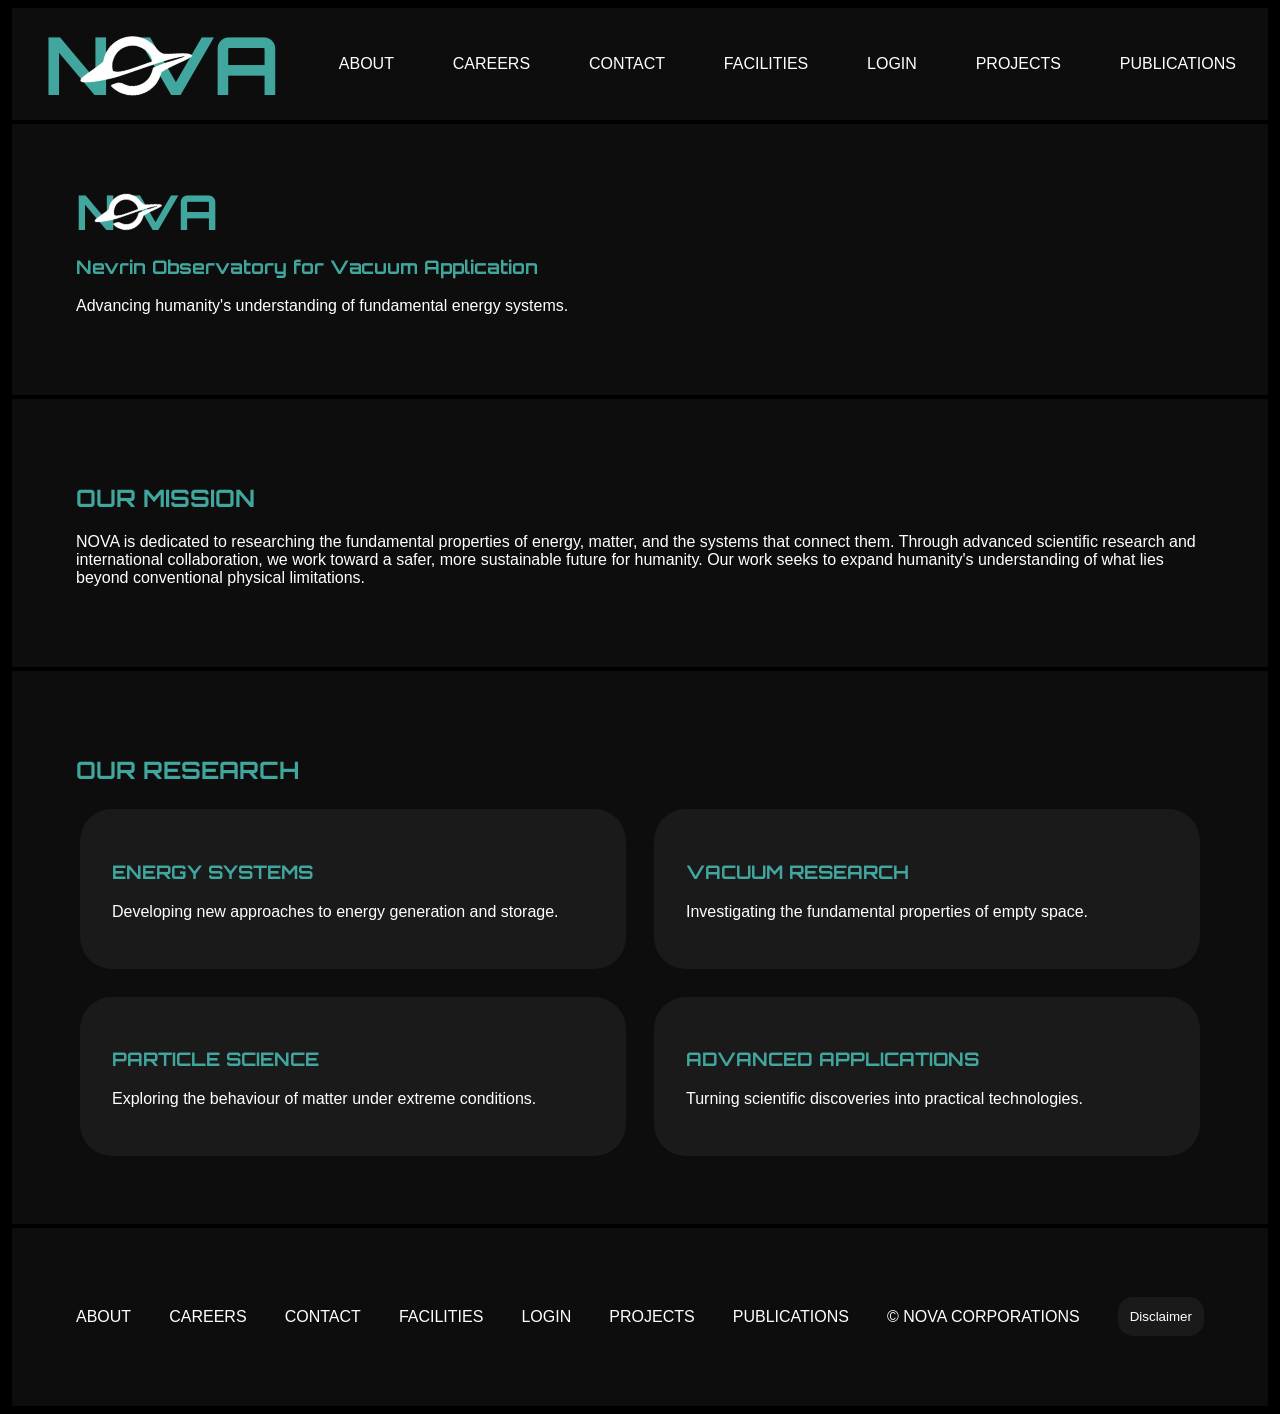
<file: index.html>
<!DOCTYPE html>
<html lang="en">
    <head>
        <meta name="description" content="NOVA explores new approaches to energy, observation, vacuum science, and advanced technology through innovative research and experimentation.">
        <meta name="keywords" content="NOVA, science, research, technology, energy, vacuum science, particle science, material science">
        <meta name="author" content="NOVA Corporations">
        <meta name="robots" content="index, follow">
        <meta name="language" content="English">
        <meta name="theme-color" content="#0d0d0d">
        <meta name="googlebot" content="index, follow">
        <meta name="referrer" content="strict-origin-when-cross-origin">
        <meta charset="UTF-8">
        <meta name="viewport" content="width=device-width, initial-scale=1.0">

        <meta property="og:type" content="website">
        <meta property="og:title" content="NOVA | Nevrin Observatory for Vacuum Application">
        <meta property="og:description" content="Exploring new approaches to energy, observation, vacuum science, and advanced technology through innovative research and experimentation.">
        <meta property="og:image" content="https://jfrgplayz.github.io/NOVAcorps/NOVAcorpsLogoWhite.png">
        <meta property="og:url" content="https://jfrgplayz.github.io/NOVAcorps/index.html">
        <meta property="og:site_name" content="NOVA Corporations">
        <meta property="og:locale" content="en_NZ">

        <link rel="canonical" href="https://jfrgplayz.github.io/NOVAcorps/">
        
        <title>NOVA | Nevrin Observatory for Vacuum Application</title>

        <link rel="apple-touch-icon" sizes="180x180" href="apple-touch-icon.png">
        <link rel="icon" type="image/png" sizes="32x32" href="favicon-32x32.png">
        <link rel="icon" type="image/png" sizes="16x16" href="favicon-16x16.png">
        <link rel="stylesheet" href="style.css">
        <link rel="preconnect" href="https://fonts.googleapis.com">
        <link rel="preconnect" href="https://fonts.gstatic.com" crossorigin>
        <link href="https://fonts.googleapis.com/css2?family=Orbitron:wght@400..900&display=swap" rel="stylesheet">
    </head>
    <body>
        <header>
            <nav id="navbar">
                <a href="index.html">
                    <h1 id="nav-title">
                        <span>N</span>
                        <span class="nav-logo-wrap">
                            <img src="NOVAcorpsLogoWhite.png" alt="NOVA logo">
                        </span>
                        <span>VA</span>
                    </h1>
                </a>
                <a href="about.html">ABOUT</a>
                <a href="careers.html">CAREERS</a>
                <a href="contact.html">CONTACT</a>
                <a href="facilities.html">FACILITIES</a>
                <a href="portal.html">LOGIN</a>
                <a href="projects.html">PROJECTS</a>
                <a href="publications.html">PUBLICATIONS</a>
            </nav>
        </header>
        <main>
            <section id="home-hero">
                <h1 id="hero-title">
                    <span>N</span>
                        <span class="hero-logo-wrap">
                            <img src="NOVAcorpsLogoWhite.png" alt="NOVA logo">
                        </span>
                    <span>VA</span>
                </h1>
                <h3 id="subtitle">Nevrin Observatory for Vacuum Application</h3>
                <p id="slogan">Advancing humanity's understanding of fundamental energy systems.</p>
            </section>

            <section id="mission">
                <a href="about.html"><h2>OUR MISSION</h2></a>
                <p>NOVA is dedicated to researching the fundamental properties of energy, matter, and the systems that connect them. Through advanced scientific research and international collaboration, we work toward a safer, more sustainable future for humanity. Our work seeks to expand humanity's understanding of what lies beyond conventional physical limitations.</p>
            </section>

            <section class="card-backer" id="research">
                <h2>OUR RESEARCH</h2>
                <div class="cushioning">
                    <div class="card1">
                        <h3>ENERGY SYSTEMS</h3>
                        <p>Developing new approaches to energy generation and storage.</p>
                    </div>
                    <div class="card2">
                        <h3>VACUUM RESEARCH</h3>
                        <p>Investigating the fundamental properties of empty space.</p>
                    </div>
                    <div class="card3">
                        <h3>PARTICLE SCIENCE</h3>
                        <p>Exploring the behaviour of matter under extreme conditions.</p>
                    </div>
                    <div class="card4">
                        <h3>ADVANCED APPLICATIONS</h3>
                        <p>Turning scientific discoveries into practical technologies.</p>
                    </div>
                </div>
            </section>
        </main>
        
        <footer>
            <a href="about.html">ABOUT</a>
            <a href="careers.html">CAREERS</a>
            <a href="contact.html">CONTACT</a>
            <a href="facilities.html">FACILITIES</a>
            <a href="portal.html">LOGIN</a>
            <a href="projects.html">PROJECTS</a>
            <a href="publications.html">PUBLICATIONS</a>

            <p>&#169; NOVA CORPORATIONS</p>
            <button onclick="alert('This project is an Alternate Reality Game (ARG). All characters, events, locations, organizations, and communication channels depicted are entirely fictional and part of a cooperative storytelling experience. This simulation is for entertainment purposes only and does not reflect real-world events or entities. Participation is voluntary. Please do not trespass, harass real-world individuals, or cause property damage.')">Disclaimer</button>
        </footer>
    </body>
</html>
</file>
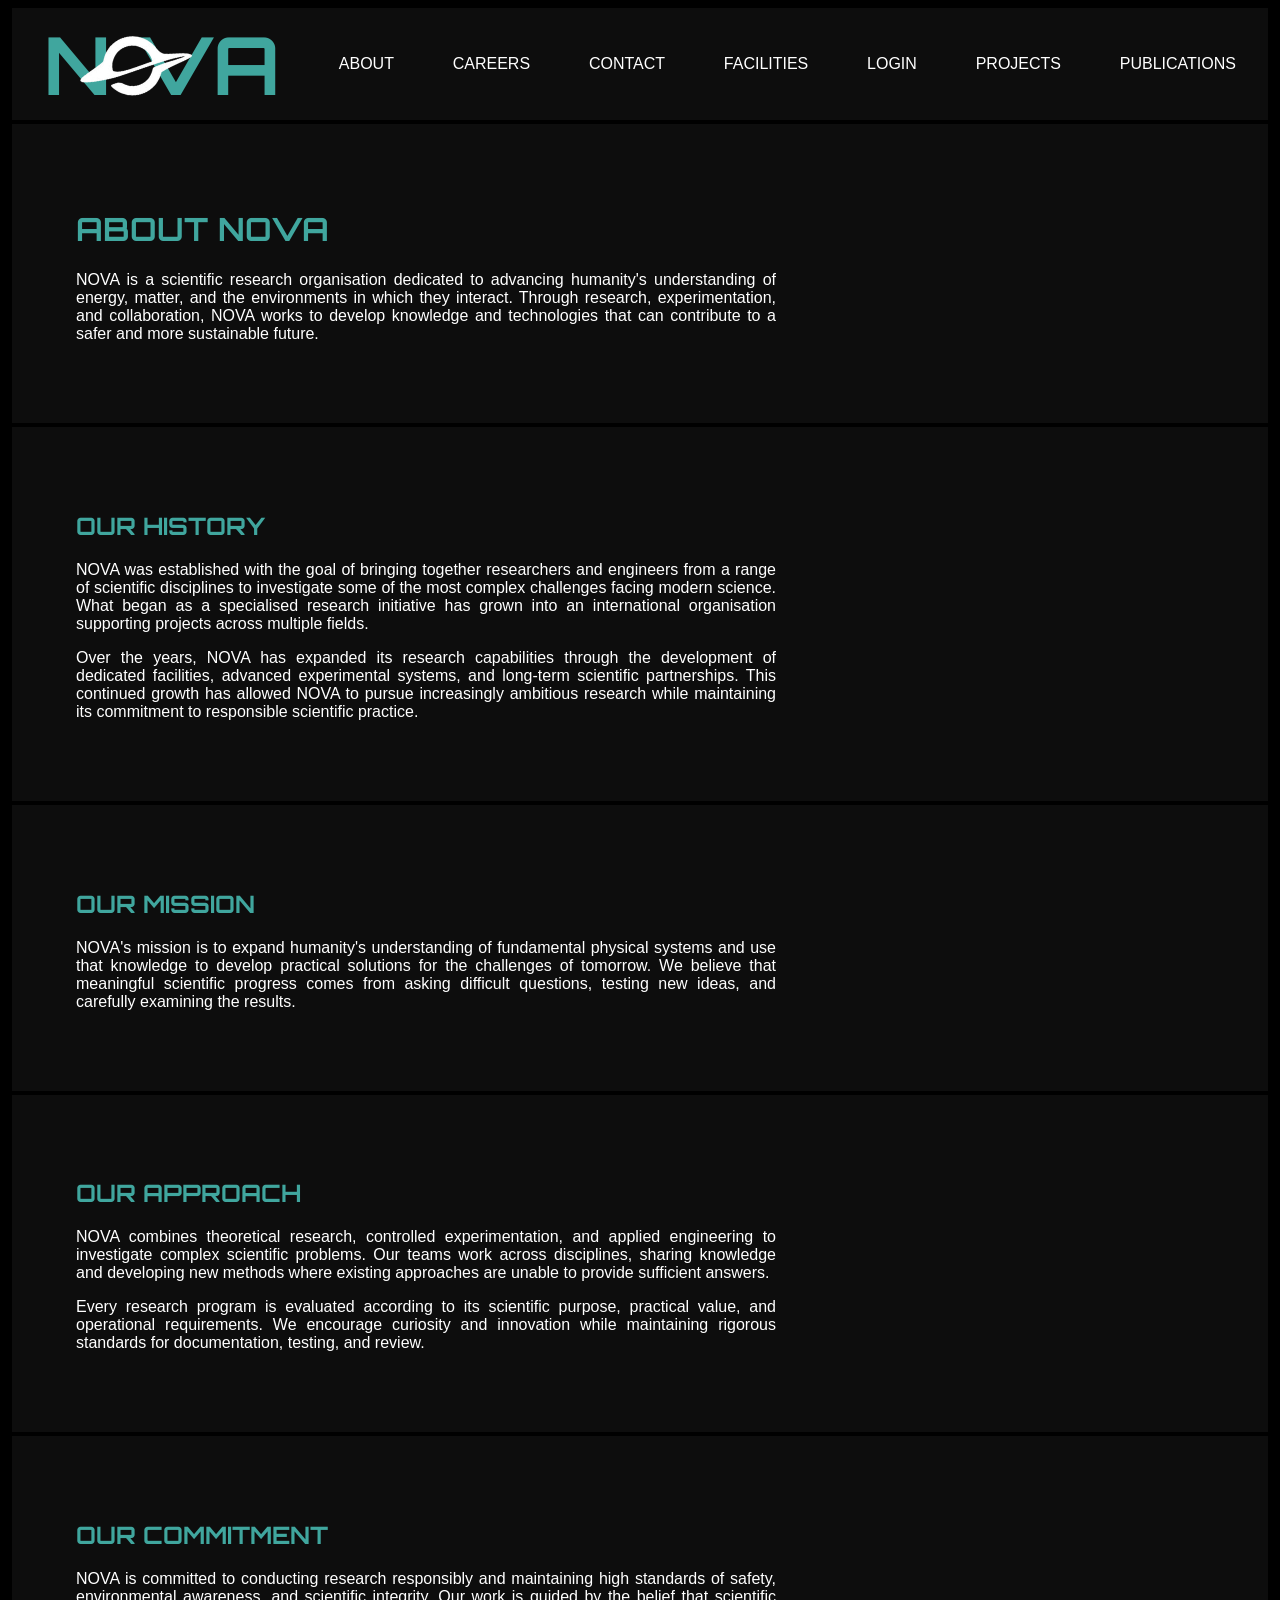
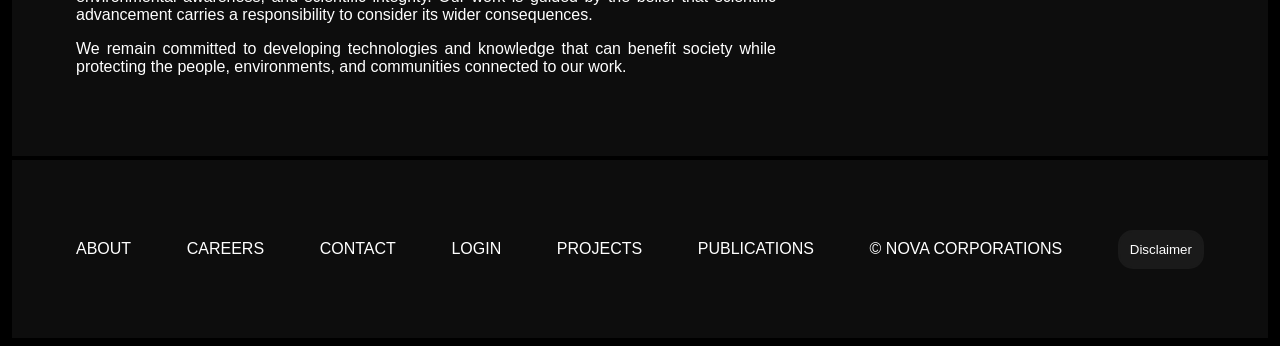
<file: about.html>
<!DOCTYPE html>
<html lang="en">

<head>
    <meta name="description" content="NOVA explores new approaches to energy, observation, vacuum science, and advanced technology through innovative research and experimentation.">
    <meta name="keywords" content="NOVA, science, research, technology, energy, vacuum science, particle science, material science">
    <meta name="author" content="NOVA Corporations">
    <meta name="robots" content="index, follow">
    <meta name="language" content="English">
    <meta name="theme-color" content="#0d0d0d">
    <meta name="googlebot" content="index, follow">
    <meta name="referrer" content="strict-origin-when-cross-origin">
    <meta charset="UTF-8">
    <meta name="viewport" content="width=device-width, initial-scale=1">

    <meta property="og:type" content="website">
    <meta property="og:title" content="NOVA | About">
    <meta property="og:description" content="Exploring new approaches to energy, observation, vacuum science, and advanced technology through innovative research and experimentation.">
    <meta property="og:image" content="https://jfrgplayz.github.io/NOVAcorps/NOVAcorpsLogoWhite.png">
    <meta property="og:url" content="https://jfrgplayz.github.io/NOVAcorps/about.html/">
    <meta property="og:site_name" content="NOVA Corporations">
    <meta property="og:locale" content="en_NZ">

    <link rel="canonical" href="https://jfrgplayz.github.io/NOVAcorps/about.html/">

    <title>NOVA | About</title>

    <link rel="apple-touch-icon" sizes="180x180" href="apple-touch-icon.png">
    <link rel="icon" type="image/png" sizes="32x32" href="favicon-32x32.png">
    <link rel="icon" type="image/png" sizes="16x16" href="favicon-16x16.png">
    
    <link rel="stylesheet" href="style.css">
    <link rel="preconnect" href="https://fonts.googleapis.com">
    <link rel="preconnect" href="https://fonts.gstatic.com" crossorigin>
    <link href="https://fonts.googleapis.com/css2?family=Orbitron:wght@400..900&display=swap" rel="stylesheet">
</head>

<body>
    <header>
        <nav id="navbar">
            <a href="index.html">
                <h1 id="nav-title">
                    <span>N</span>
                    <span class="nav-logo-wrap">
                        <img src="NOVAcorpsLogoWhite.png" alt="NOVA logo">
                    </span>
                    <span>VA</span>
                </h1>
            </a>
            <a href="about.html">ABOUT</a>
            <a href="careers.html">CAREERS</a>
            <a href="contact.html">CONTACT</a>
            <a href="facilities.html">FACILITIES</a>
            <a href="portal.html">LOGIN</a>
            <a href="projects.html">PROJECTS</a>
            <a href="publications.html">PUBLICATIONS</a>
        </nav>
    </header>

        <main>

            <div id="about-hero">
                <h1>ABOUT NOVA</h1>
                <p style="text-align: justify; width: 700px;">
                    NOVA is a scientific research organisation dedicated to advancing humanity's understanding of energy, matter, and the environments in which they interact. Through research, experimentation, and collaboration, NOVA works to develop knowledge and technologies that can contribute to a safer and more sustainable future.
                </p>
            </div>


            <div id="history">
                <h2>OUR HISTORY</h2>
                <p style="text-align: justify; width: 700px;">
                    NOVA was established with the goal of bringing together researchers and engineers from a range of scientific disciplines to investigate some of the most complex challenges facing modern science. What began as a specialised research initiative has grown into an international organisation supporting projects across multiple fields.
                </p>

                <p style="text-align: justify; width: 700px;">
                    Over the years, NOVA has expanded its research capabilities through the development of dedicated facilities, advanced experimental systems, and long-term scientific partnerships. This continued growth has allowed NOVA to pursue increasingly ambitious research while maintaining its commitment to responsible scientific practice.
                </p>
            </div>


            <div id="mission">
                <h2>OUR MISSION</h2>
                <p style="text-align: justify; width: 700px;">
                    NOVA's mission is to expand humanity's understanding of fundamental physical systems and use that knowledge to develop practical solutions for the challenges of tomorrow. We believe that meaningful scientific progress comes from asking difficult questions, testing new ideas, and carefully examining the results.
                </p>
            </div>


            <div id="approach">
                <h2>OUR APPROACH</h2>
                <p style="text-align: justify; width: 700px;">
                    NOVA combines theoretical research, controlled experimentation, and applied engineering to investigate complex scientific problems. Our teams work across disciplines, sharing knowledge and developing new methods where existing approaches are unable to provide sufficient answers.
                </p>
                <p style="text-align: justify; width: 700px;">
                    Every research program is evaluated according to its scientific purpose, practical value, and operational requirements. We encourage curiosity and innovation while maintaining rigorous standards for documentation, testing, and review.
                </p>
            </div>


            <div id="commitment">
                <h2>OUR COMMITMENT</h2>
                <p style="text-align: justify; width: 700px;">
                    NOVA is committed to conducting research responsibly and maintaining high standards of safety, environmental awareness, and scientific integrity. Our work is guided by the belief that scientific advancement carries a responsibility to consider its wider consequences.
                </p>
                <p style="text-align: justify; width: 700px;">
                    We remain committed to developing technologies and knowledge that can benefit society while protecting the people, environments, and communities connected to our work.
                </p>
            </div>

        </main>


        <footer>

            <a href="about.html">ABOUT</a>
            <a href="careers.html">CAREERS</a>
            <a href="contact.html">CONTACT</a>
            <a href="portal.html">LOGIN</a>
            <a href="projects.html">PROJECTS</a>
            <a href="publications.html">PUBLICATIONS</a>
            <p>&#169; NOVA CORPORATIONS</p>

            <button onclick="alert('This project is an Alternate Reality Game (ARG). All characters, events, locations, organizations, and communication channels depicted are entirely fictional and part of a cooperative storytelling experience. This simulation is for entertainment purposes only and does not reflect real-world events or entities. Participation is voluntary. Please do not trespass, harass real-world individuals, or cause property damage.')">Disclaimer</button>
        </footer>

    </body>

</html>
</file>
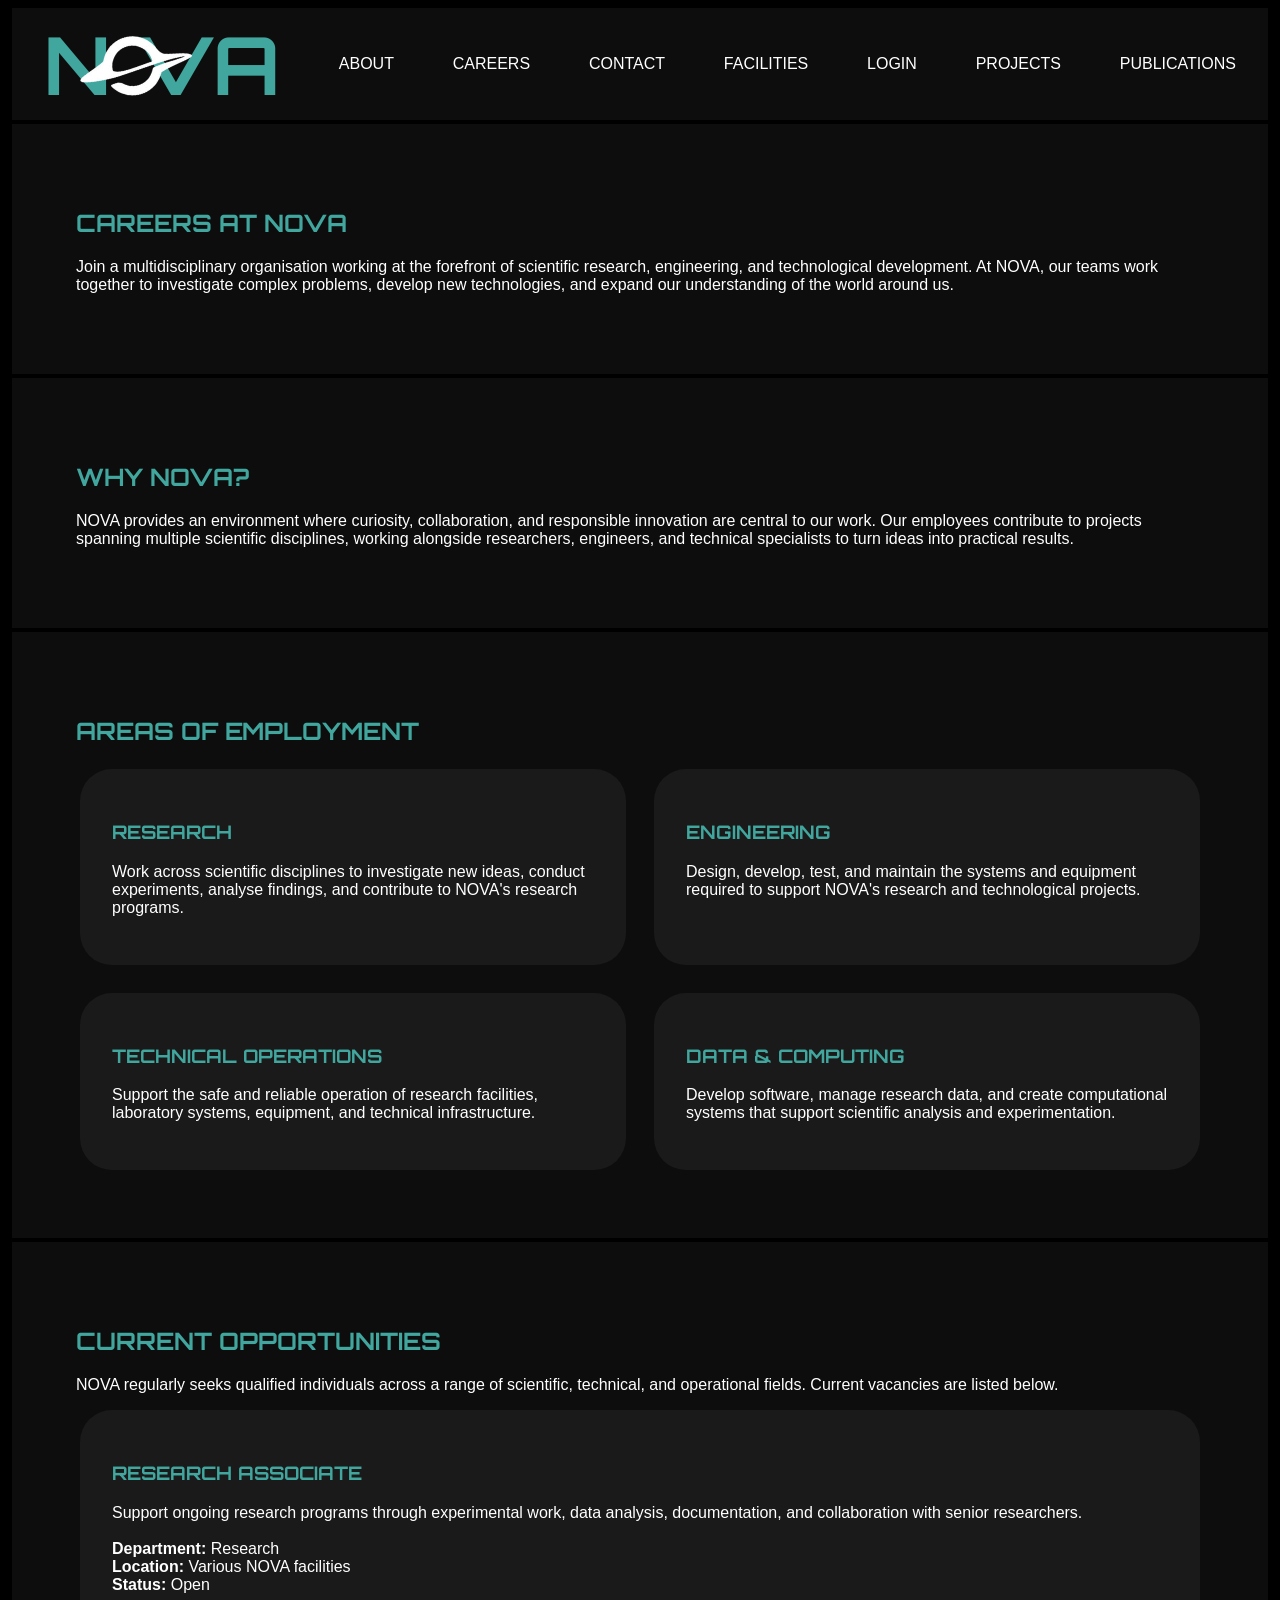
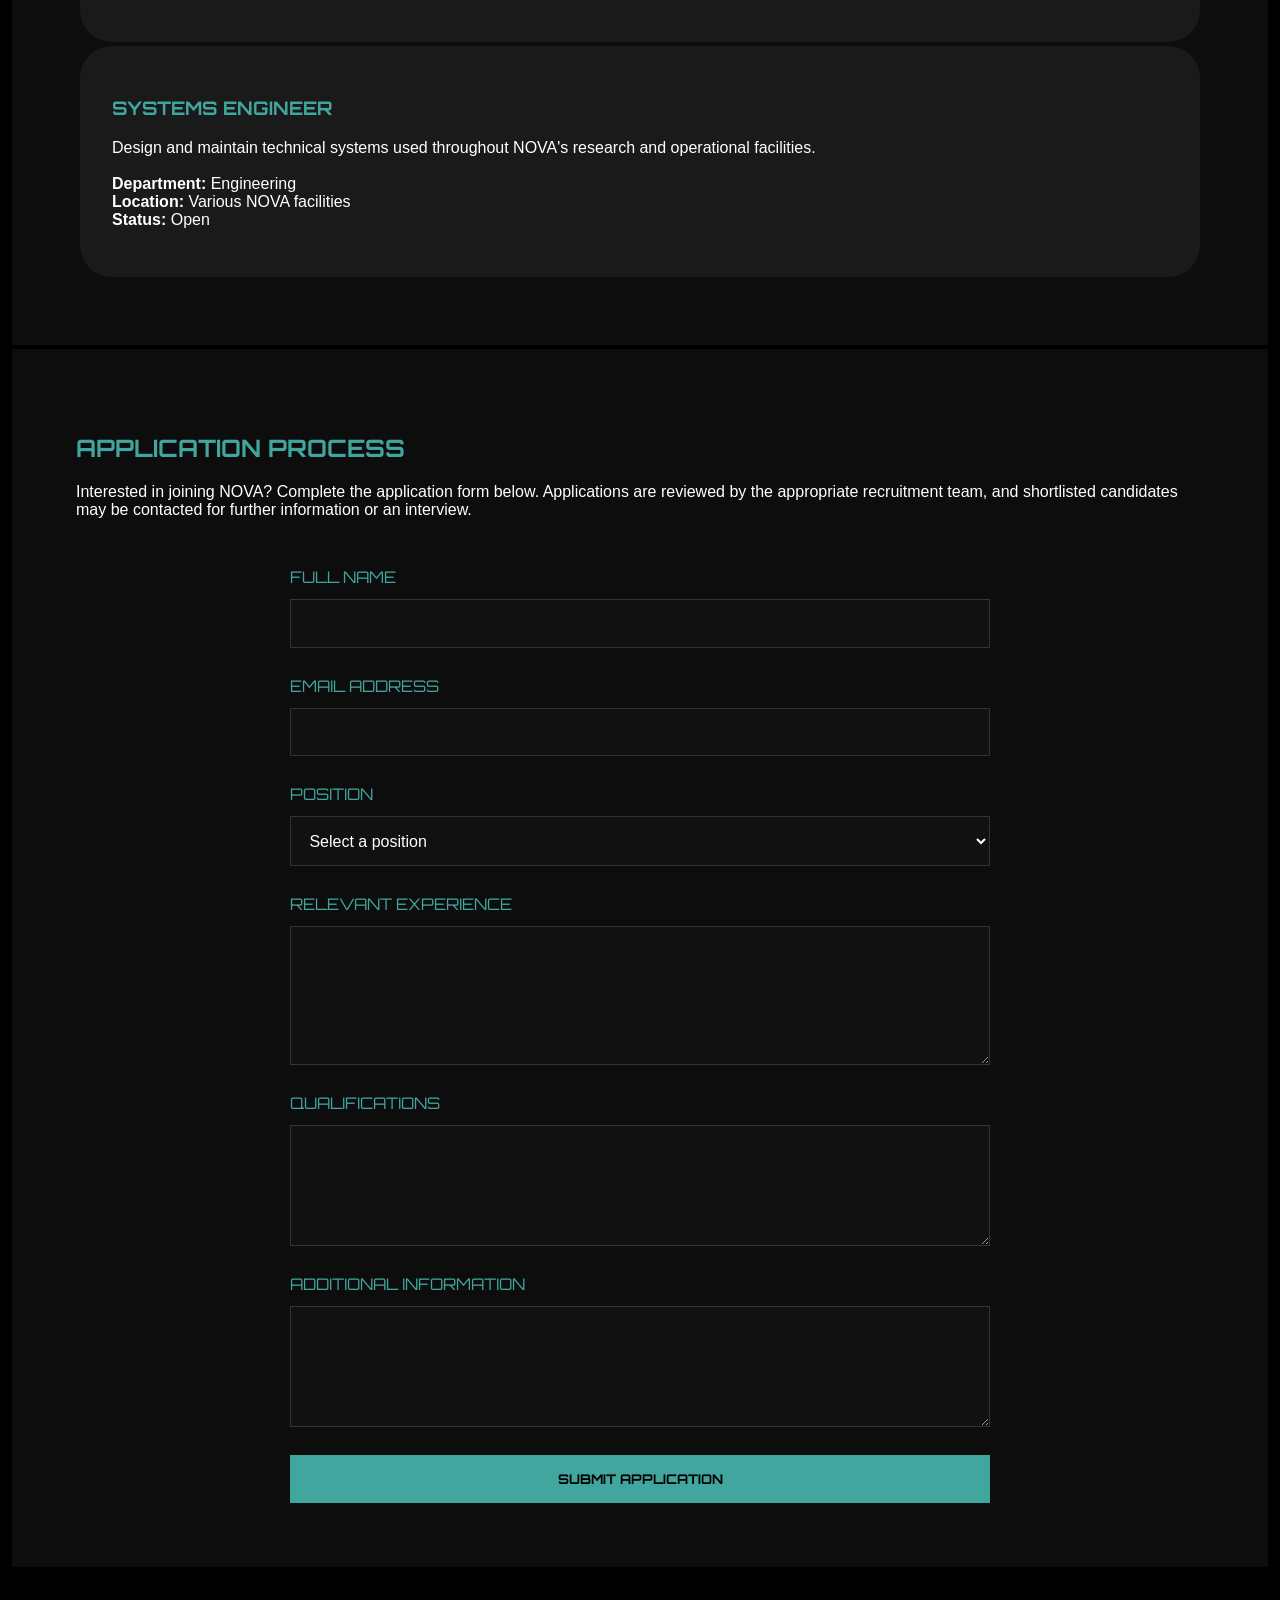
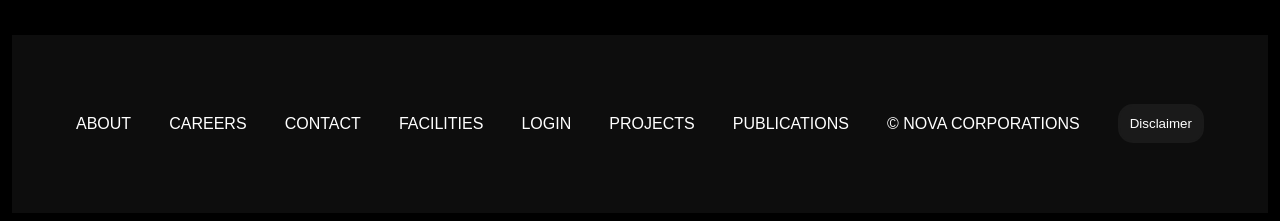
<file: careers.html>
<!DOCTYPE html>
<html lang="en">
  <head>
    <meta name="description" content="Explore career opportunities at NOVA and join our teams working across scientific research, engineering, technical operations, and data and computing.">
    <meta name="keywords" content="NOVA, careers, jobs, science, research, engineering, technology, employment">
    <meta name="author" content="NOVA Corporations">
    <meta name="robots" content="index, follow">
    <meta name="language" content="English">
    <meta name="theme-color" content="#0d0d0d">
    <meta name="googlebot" content="index, follow">
    <meta name="referrer" content="strict-origin-when-cross-origin">

    <meta charset="UTF-8">
    <meta name="viewport" content="width=device-width, initial-scale=1">

    <meta property="og:type" content="website">
    <meta property="og:title" content="NOVA | Careers">
    <meta property="og:description" content="Explore career opportunities at NOVA and join our teams working across scientific research, engineering, technical operations, and data and computing.">
    <meta property="og:image" content="https://jfrgplayz.github.io/NOVAcorps/NOVAcorpsLogoWhite.png">
    <meta property="og:url" content="https://jfrgplayz.github.io/NOVAcorps/careers.html">
    <meta property="og:site_name" content="NOVA Corporations">
    <meta property="og:locale" content="en_NZ">

    <link rel="canonical" href="https://jfrgplayz.github.io/NOVAcorps/careers.html">

    <title>NOVA | Careers</title>

    <link rel="apple-touch-icon" sizes="180x180" href="apple-touch-icon.png">
    <link rel="icon" type="image/png" sizes="32x32" href="favicon-32x32.png">
    <link rel="icon" type="image/png" sizes="16x16" href="favicon-16x16.png">

    <link rel="stylesheet" href="style.css">

    <link rel="preconnect" href="https://fonts.googleapis.com">
    <link rel="preconnect" href="https://fonts.gstatic.com" crossorigin>
    <link href="https://fonts.googleapis.com/css2?family=Orbitron:wght@400..900&display=swap" rel="stylesheet">
  </head>

  <body>

    <header>
      <nav id="navbar">

        <a href="index.html">
          <h1 id="nav-title">
            <span>N</span>
            <span class="nav-logo-wrap">
              <img src="NOVAcorpsLogoWhite.png" alt="NOVA logo">
            </span>
            <span>VA</span>
          </h1>
        </a>

        <a href="about.html">ABOUT</a>
        <a href="careers.html">CAREERS</a>
        <a href="contact.html">CONTACT</a>
        <a href="facilities.html">FACILITIES</a>
        <a href="portal.html">LOGIN</a>
        <a href="projects.html">PROJECTS</a>
        <a href="publications.html">PUBLICATIONS</a>

      </nav>
    </header>


    <main>

      <section id="careers-hero">
        <h1>CAREERS AT NOVA</h1>

        <p>
          Join a multidisciplinary organisation working at the forefront of
          scientific research, engineering, and technological development.
          At NOVA, our teams work together to investigate complex problems,
          develop new technologies, and expand our understanding of the world
          around us.
        </p>
      </section>


      <section id="why-nova">
        <h2>WHY NOVA?</h2>

        <p>
          NOVA provides an environment where curiosity, collaboration, and
          responsible innovation are central to our work. Our employees
          contribute to projects spanning multiple scientific disciplines,
          working alongside researchers, engineers, and technical specialists
          to turn ideas into practical results.
        </p>
      </section>


      <section class="card-backer" id="employment-areas">

        <h2>AREAS OF EMPLOYMENT</h2>

        <div class="cushioning">

          <div class="card1">
            <h3>RESEARCH</h3>
            <p>
              Work across scientific disciplines to investigate new ideas,
              conduct experiments, analyse findings, and contribute to NOVA's
              research programs.
            </p>
          </div>


          <div class="card2">
            <h3>ENGINEERING</h3>
            <p>
              Design, develop, test, and maintain the systems and equipment
              required to support NOVA's research and technological projects.
            </p>
          </div>


          <div class="card3">
            <h3>TECHNICAL OPERATIONS</h3>
            <p>
              Support the safe and reliable operation of research facilities,
              laboratory systems, equipment, and technical infrastructure.
            </p>
          </div>


          <div class="card4">
            <h3>DATA & COMPUTING</h3>
            <p>
              Develop software, manage research data, and create computational
              systems that support scientific analysis and experimentation.
            </p>
          </div>

        </div>

      </section>


      <section id="openings">

        <h2>CURRENT OPPORTUNITIES</h2>

        <p>
          NOVA regularly seeks qualified individuals across a range of
          scientific, technical, and operational fields. Current vacancies
          are listed below.
        </p>

        <div class="job-list">

          <div class="card1">
            <h3>RESEARCH ASSOCIATE</h3>
            <p>
              Support ongoing research programs through experimental work,
              data analysis, documentation, and collaboration with senior
              researchers.
              <br><br>
              <strong>Department:</strong> Research<br>
              <strong>Location:</strong> Various NOVA facilities<br>
              <strong>Status:</strong> Open
            </p>
          </div>


          <div class="card2">
            <h3>SYSTEMS ENGINEER</h3>
            <p>
              Design and maintain technical systems used throughout NOVA's
              research and operational facilities.
              <br><br>
              <strong>Department:</strong> Engineering<br>
              <strong>Location:</strong> Various NOVA facilities<br>
              <strong>Status:</strong> Open
            </p>
          </div>

        </div>

      </section>


      <section id="application">

        <h2>APPLICATION PROCESS</h2>

        <p>
          Interested in joining NOVA? Complete the application form below.
          Applications are reviewed by the appropriate recruitment team,
          and shortlisted candidates may be contacted for further
          information or an interview.
        </p>


        <form id="application-form">

          <label for="name">FULL NAME</label>
          <input type="text" id="name" name="name" required>

          <label for="email">EMAIL ADDRESS</label>
          <input type="email" id="email" name="email" required>

          <label for="position">POSITION</label>
          <select id="position" name="position" required>
              <option value="">Select a position</option>
              <option value="Research Associate">Research Associate</option>
              <option value="Systems Engineer">Systems Engineer</option>
          </select>

          <label for="experience">RELEVANT EXPERIENCE</label>
          <textarea id="experience" name="experience" rows="6" required></textarea>

          <label for="qualifications">QUALIFICATIONS</label>
          <textarea id="qualifications" name="qualifications" rows="5"></textarea>

          <label for="message">ADDITIONAL INFORMATION</label>
          <textarea id="message" name="message" rows="5"></textarea>

          <button type="submit">SUBMIT APPLICATION</button>

        </form>
      </section>


      <section id="application-notice">

        <p>
          By submitting an application, you confirm that the information
          provided is accurate to the best of your knowledge. Please do not
          include confidential, sensitive, or unrelated personal information
          in your application.
        </p>

      </section>

    </main>


    <footer>

      <a href="about.html">ABOUT</a>
      <a href="careers.html">CAREERS</a>
      <a href="contact.html">CONTACT</a>
      <a href="facilities.html">FACILITIES</a>
      <a href="portal.html">LOGIN</a>
      <a href="projects.html">PROJECTS</a>
      <a href="publications.html">PUBLICATIONS</a>

      <p>© NOVA CORPORATIONS</p>

      <button onclick="alert('This project is an Alternate Reality Game (ARG). All characters, events, locations, organizations, and communication channels depicted are entirely fictional and part of a cooperative storytelling experience. This simulation is for entertainment purposes only and does not reflect real-world events or entities. Participation is voluntary. Please do not trespass, harass real-world individuals, or cause property damage.')">
        Disclaimer
      </button>

    </footer>

    <script src="careers.js"></script>

  </body>
</html>
</file>
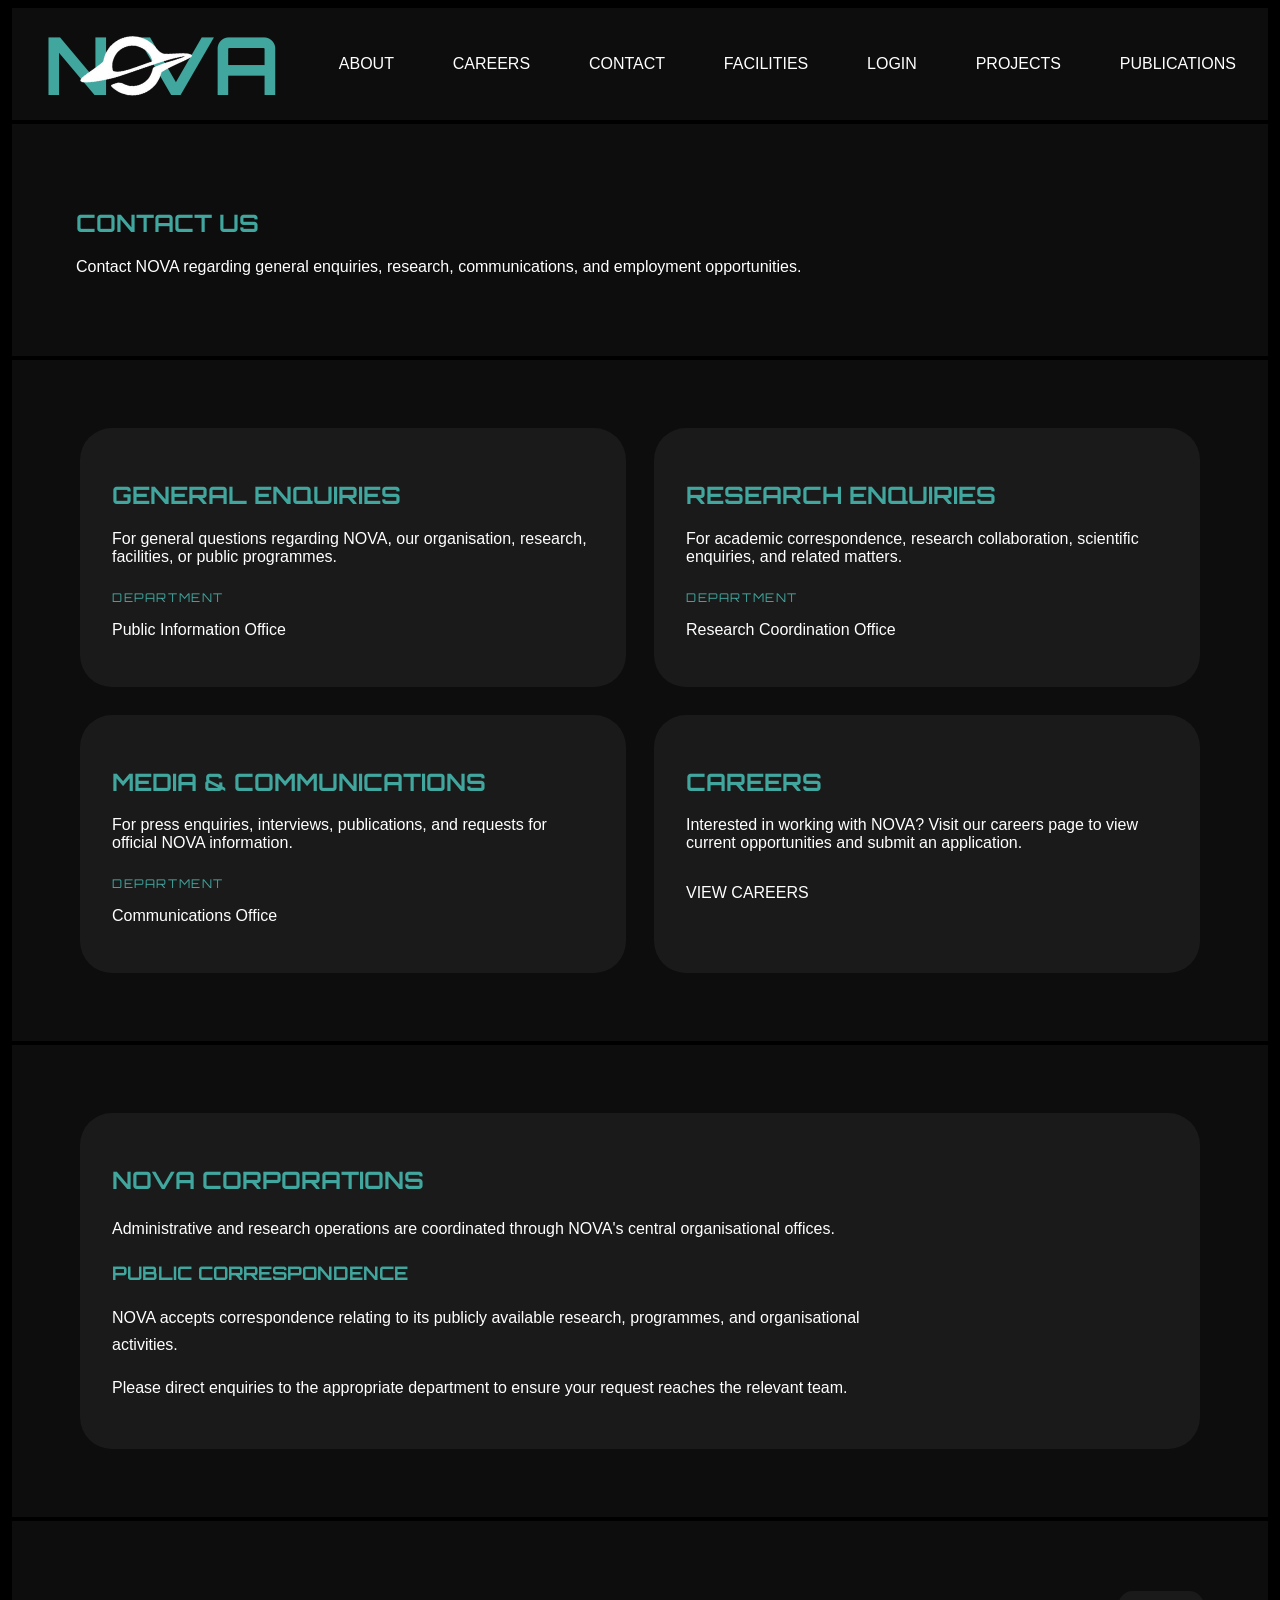
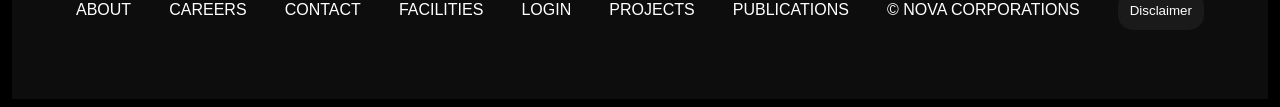
<file: contact.html>
<!DOCTYPE html>
<html lang="en">
    <head>
        <meta name="description" content="Contact NOVA for general enquiries, research correspondence, media enquiries, and career opportunities.">
        <meta name="keywords" content="NOVA, contact, enquiries, research, media, careers, science, technology">
        <meta name="author" content="NOVA Corporations">
        <meta name="robots" content="index, follow">
        <meta name="language" content="English">
        <meta name="theme-color" content="#0d0d0d">
        <meta name="googlebot" content="index, follow">
        <meta name="referrer" content="strict-origin-when-cross-origin">

        <meta charset="UTF-8">
        <meta name="viewport" content="width=device-width, initial-scale=1">

        <meta property="og:type" content="website">
        <meta property="og:title" content="NOVA | Contact">
        <meta property="og:description" content="Contact NOVA for general enquiries, research correspondence, media enquiries, and career opportunities.">
        <meta property="og:image" content="https://jfrgplayz.github.io/NOVAcorps/NOVAcorpsLogoWhite.png">
        <meta property="og:url" content="https://jfrgplayz.github.io/NOVAcorps/contact.html">
        <meta property="og:site_name" content="NOVA Corporations">
        <meta property="og:locale" content="en_NZ">

        <link rel="canonical" href="https://jfrgplayz.github.io/NOVAcorps/contact.html">

        <title>NOVA | Contact Us</title>

        <link rel="apple-touch-icon" sizes="180x180" href="apple-touch-icon.png">
        <link rel="icon" type="image/png" sizes="32x32" href="favicon-32x32.png">
        <link rel="icon" type="image/png" sizes="16x16" href="favicon-16x16.png">

        <link rel="stylesheet" href="style.css">

        <link rel="preconnect" href="https://fonts.googleapis.com">
        <link rel="preconnect" href="https://fonts.gstatic.com" crossorigin>
        <link href="https://fonts.googleapis.com/css2?family=Orbitron:wght@400..900&display=swap" rel="stylesheet">
    </head>

    <body>

        <!-- NAVIGATION -->

        <header>
            <nav id="navbar">

                <a href="index.html">
                    <h1 id="nav-title">
                        <span>N</span>

                        <span class="nav-logo-wrap">
                            <img src="NOVAcorpsLogoWhite.png" alt="NOVA logo">
                        </span>

                        <span>VA</span>
                    </h1>
                </a>

                <a href="about.html">ABOUT</a>
                <a href="careers.html">CAREERS</a>
                <a href="contact.html">CONTACT</a>
                <a href="facilities.html">FACILITIES</a>
                <a href="portal.html">LOGIN</a>
                <a href="projects.html">PROJECTS</a>
                <a href="publications.html">PUBLICATIONS</a>

            </nav>
        </header>


        <!-- HERO -->

        <section id="contact-hero">

            <h1>CONTACT US</h1>

            <p>
                Contact NOVA regarding general enquiries, research,
                communications, and employment opportunities.
            </p>

        </section>


        <!-- CONTACT METHODS -->

        <section class="card-backer" id="contact-methods">

            <div class="cushioning">

                <div class="card1">

                    <h2>GENERAL ENQUIRIES</h2>

                    <p>
                        For general questions regarding NOVA,
                        our organisation, research, facilities,
                        or public programmes.
                    </p>

                    <span class="contact-label">DEPARTMENT</span>
                    <p>Public Information Office</p>

                </div>


                <div class="card2">

                    <h2>RESEARCH ENQUIRIES</h2>

                    <p>
                        For academic correspondence, research
                        collaboration, scientific enquiries,
                        and related matters.
                    </p>

                    <span class="contact-label">DEPARTMENT</span>
                    <p>Research Coordination Office</p>

                </div>


                <div class="card3">

                    <h2>MEDIA &amp; COMMUNICATIONS</h2>

                    <p>
                        For press enquiries, interviews,
                        publications, and requests for
                        official NOVA information.
                    </p>

                    <span class="contact-label">DEPARTMENT</span>
                    <p>Communications Office</p>

                </div>


                <div class="card4">

                    <h2>CAREERS</h2>

                    <p>
                        Interested in working with NOVA?
                        Visit our careers page to view current
                        opportunities and submit an application.
                    </p>

                    <a href="careers.html" class="contact-link">
                        VIEW CAREERS
                    </a>

                </div>

            </div>

        </section>


        <!-- ADMINISTRATION -->

        <section id="contact-office">

            <div class="contact-office-content">

                <div>

                    <h2>NOVA CORPORATIONS</h2>

                    <p>
                        Administrative and research operations
                        are coordinated through NOVA's central
                        organisational offices.
                    </p>

                </div>

                <div>

                    <h3>PUBLIC CORRESPONDENCE</h3>

                    <p>
                        NOVA accepts correspondence relating to
                        its publicly available research,
                        programmes, and organisational activities.
                    </p>

                    <p>
                        Please direct enquiries to the appropriate
                        department to ensure your request reaches
                        the relevant team.
                    </p>

                </div>

            </div>

        </section>

        <footer>

            <a href="about.html">ABOUT</a>
            <a href="careers.html">CAREERS</a>
            <a href="contact.html">CONTACT</a>
            <a href="facilities.html">FACILITIES</a>
            <a href="portal.html">LOGIN</a>
            <a href="projects.html">PROJECTS</a>
            <a href="publications.html">PUBLICATIONS</a>

            <p>&#169; NOVA CORPORATIONS</p>

            <button onclick="alert('This project is an Alternate Reality Game (ARG). All characters, events, locations, organizations, and communication channels depicted are entirely fictional and part of a cooperative storytelling experience. This simulation is for entertainment purposes only and does not reflect real-world events or entities. Participation is voluntary. Please do not trespass, harass real-world individuals, or cause property damage.')">
                Disclaimer
            </button>

        </footer>

    </body>
</html>
</file>
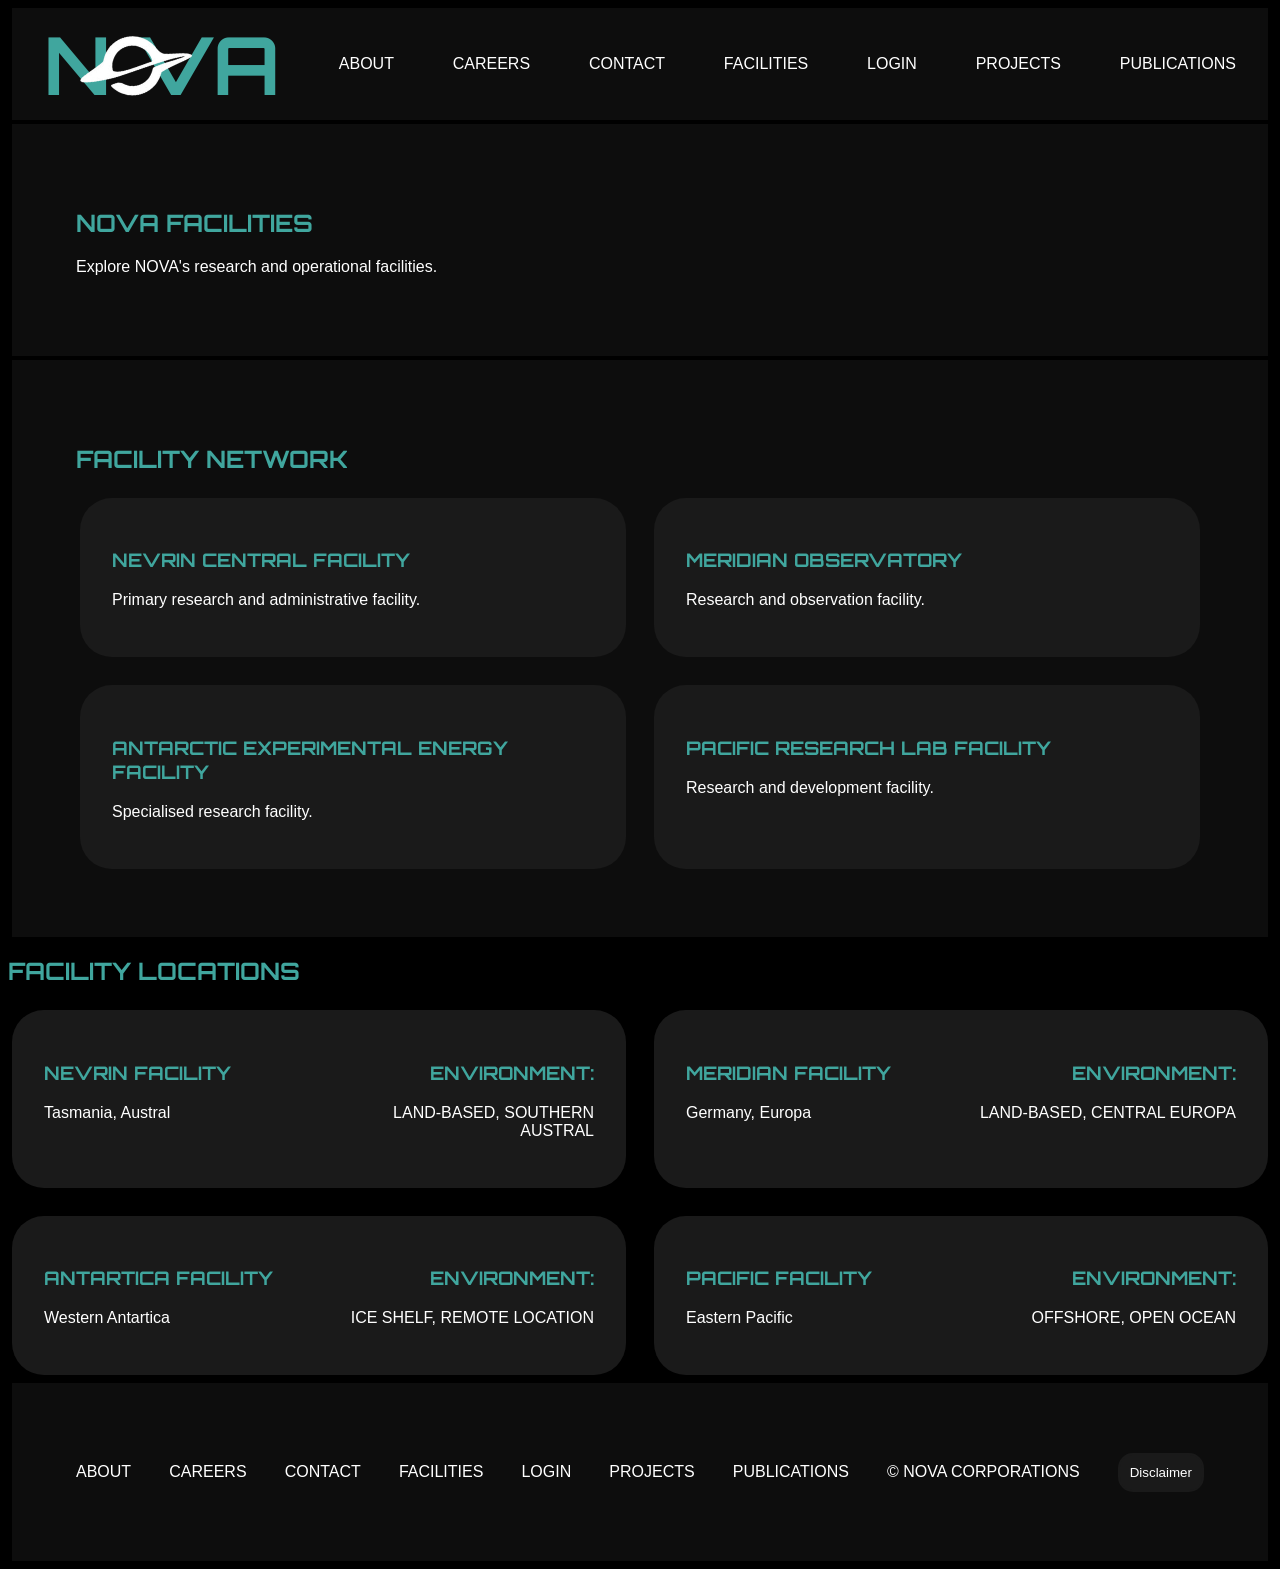
<file: facilities.html>
<!DOCTYPE html>
<html>
    <head>
        <meta name="description" content="NOVA explores new approaches to energy, observation, vacuum science, and advanced technology through innovative research and experimentation.">
        <meta name="keywords" content="NOVA, science, research, technology, energy, vacuum science, particle science, material science">
        <meta name="author" content="NOVA Corporations">
        <meta name="robots" content="index, follow">
        <meta name="language" content="English">
        <meta name="theme-color" content="#0d0d0d">
        <meta name="googlebot" content="index, follow">
        <meta name="referrer" content="strict-origin-when-cross-origin">
        <meta charset="UTF-8">
        <meta name="viewport" content="width=device-width, initial-scale=1">

        <meta property="og:type" content="website">
        <meta property="og:title" content="NOVA | Facilities">
        <meta property="og:description" content="Exploring new approaches to energy, observation, vacuum science, and advanced technology through innovative research and experimentation.">
        <meta property="og:image" content="https://jfrgplayz.github.io/NOVAcorps/NOVAcorpsLogoWhite.png">
        <meta property="og:url" content="https://jfrgplayz.github.io/NOVAcorps/facilities.html/">
        <meta property="og:site_name" content="NOVA Corporations">
        <meta property="og:locale" content="en_NZ">

        <link rel="canonical" href="https://jfrgplayz.github.io/NOVAcorps/facilities.html/">
        
        <title>NOVA | Facilities</title>

        <link rel="apple-touch-icon" sizes="180x180" href="apple-touch-icon.png">
        <link rel="icon" type="image/png" sizes="32x32" href="favicon-32x32.png">
        <link rel="icon" type="image/png" sizes="16x16" href="favicon-16x16.png">
        <link rel="stylesheet" href="style.css">
        <link rel="preconnect" href="https://fonts.googleapis.com">
        <link rel="preconnect" href="https://fonts.gstatic.com" crossorigin>
        <link href="https://fonts.googleapis.com/css2?family=Orbitron:wght@400..900&display=swap" rel="stylesheet">
        
    </head>
    <body>

    <header>
            <nav id="navbar">
                <a href="index.html">
                    <h1 id="nav-title">
                        <span>N</span>
                        <span class="nav-logo-wrap">
                            <img src="NOVAcorpsLogoWhite.png" alt="NOVA logo">
                        </span>
                        <span>VA</span>
                    </h1>
                </a>
                <a href="about.html">ABOUT</a>
                <a href="careers.html">CAREERS</a>
                <a href="contact.html">CONTACT</a>
                <a href="facilities.html">FACILITIES</a>
                <a href="portal.html">LOGIN</a>
                <a href="projects.html">PROJECTS</a>
                <a href="publications.html">PUBLICATIONS</a>
            </nav>
        </header>

        <main>
             <section id="facilities-hero">

                <h1>NOVA FACILITIES</h1>

                <p>
                    Explore NOVA's research and operational facilities.
                </p>

            </section>


            <section class="card-backer" id="facility-network">

                <h2>FACILITY NETWORK</h2>

                <div class="cushioning">

                    <div class="card1">
                        <h3>NEVRIN CENTRAL FACILITY</h3>
                        <p>Primary research and administrative facility.</p>
                    </div>

                    <div class="card2">
                        <h3>MERIDIAN OBSERVATORY</h3>
                        <p>Research and observation facility.</p>
                    </div>

                    <div class="card3">
                        <h3>ANTARCTIC EXPERIMENTAL ENERGY FACILITY</h3>
                        <p>Specialised research facility.</p>
                    </div>

                    <div class="card4">
                        <h3>PACIFIC RESEARCH LAB FACILITY</h3>
                        <p>Research and development facility.</p>
                    </div>

                </div>

            </section>


            <section id="card-backer" class="facility-locations">

                <h2>FACILITY LOCATIONS</h2>

                    <div class="cushioning">

                        <div class="card1-5">
                            <div>
                                <h3>NEVRIN FACILITY</h3>
                                <p>Tasmania, Austral</p>
                            </div>
                            <div>
                                <h3 style="text-align: right;">ENVIRONMENT:</h3>
                                <p style="text-align: right;">LAND-BASED, SOUTHERN AUSTRAL</p>
                            </div>
                        </div>

                        <div class="card2-5">
                            <div>
                                <h3>MERIDIAN FACILITY</h3>
                                <p>Germany, Europa</p>
                            </div>
                            <div>
                                <h3 style="text-align: right;">ENVIRONMENT:</h3>
                                <p style="text-align: right;">LAND-BASED, CENTRAL EUROPA</p>
                            </div>
                        </div>

                        <div class="card3-5">
                            <div>
                                <h3>ANTARTICA FACILITY</h3>
                                <p>Western Antartica</p>
                            </div>
                            <div>
                                <h3 style="text-align: right;">ENVIRONMENT:</h3>
                                <p style="text-align: right;">ICE SHELF, REMOTE LOCATION</p>
                            </div>
                        </div>

                        <div class="card4-5">
                            <div>
                                <h3>PACIFIC FACILITY</h3>
                                <p>Eastern Pacific</p>
                            </div>
                            <div>
                                <h3 style="text-align: right;">ENVIRONMENT:</h3>
                                <p style="text-align: right;">OFFSHORE, OPEN OCEAN</p>
                            </div>
                        </div>

                    </div>

                </section>
            </main>

        <footer>
                <a href="about.html">ABOUT</a>
                <a href="careers.html">CAREERS</a>
                <a href="contact.html">CONTACT</a>
                <a href="facilities.html">FACILITIES</a>
                <a href="portal.html">LOGIN</a>
                <a href="projects.html">PROJECTS</a>
                <a href="publications.html">PUBLICATIONS</a>

                <p>&#169; NOVA CORPORATIONS</p>
                <button onclick="alert('This project is an Alternate Reality Game (ARG). All characters, events, locations, organizations, and communication channels depicted are entirely fictional and part of a cooperative storytelling experience. This simulation is for entertainment purposes only and does not reflect real-world events or entities. Participation is voluntary. Please do not trespass, harass real-world individuals, or cause property damage.')">Disclaimer</button>
        </footer>

    </body>

</html>
</file>
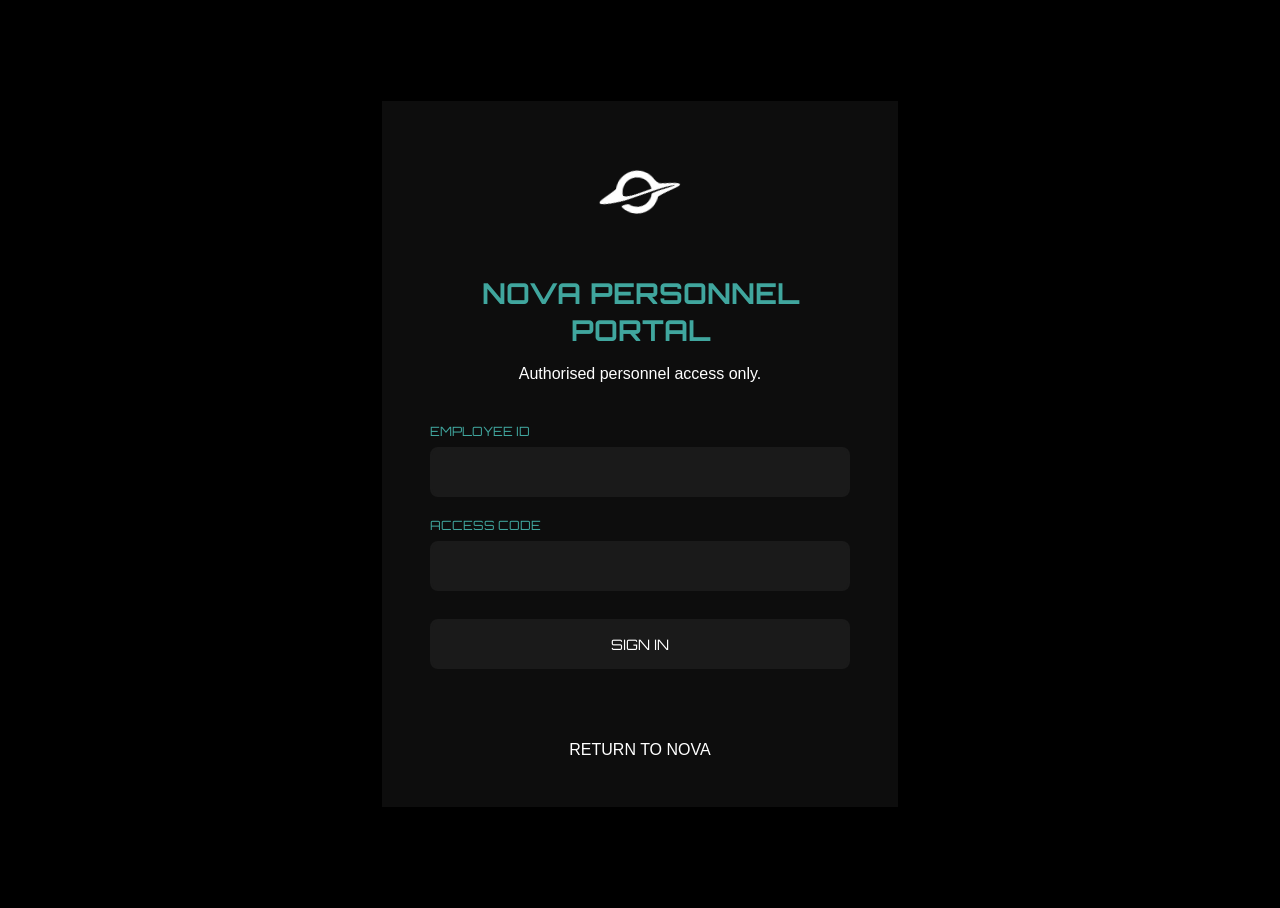
<file: personnel.html>
<!DOCTYPE html>
<html lang="en">
    <head>
        <meta name="description" content="NOVA explores new approaches to energy, observation, vacuum science, and advanced technology through innovative research and experimentation.">
          <meta name="keywords" content="NOVA, science, research, technology, energy, vacuum science, particle science, material science">
          <meta name="author" content="NOVA Corporations">
          <meta name="robots" content="index, follow">
          <meta name="language" content="English">
          <meta name="theme-color" content="#0d0d0d">
          <meta name="googlebot" content="index, follow">
          <meta name="referrer" content="strict-origin-when-cross-origin">
          <meta charset="UTF-8">
          <meta name="viewport" content="width=device-width, initial-scale=1.0">
        
          <meta property="og:type" content="website">
          <meta property="og:title" content="NOVA | Personnel">
          <meta property="og:description" content="Exploring new approaches to energy, observation, vacuum science, and advanced technology through innovative research and experimentation.">
          <meta property="og:image" content="https://jfrgplayz.github.io/NOVAcorps/NOVAcorpsLogoWhite.png">
          <meta property="og:url" content="https://jfrgplayz.github.io/NOVAcorps/personnel.html">
          <meta property="og:site_name" content="NOVA Corporations">
          <meta property="og:locale" content="en_NZ">

          <link rel="canonical" href="https://jfrgplayz.github.io/NOVAcorps/personnel.html">
        
        <title>NOVA | Personnel Portal</title>


        <script>
            if (sessionStorage.getItem("novaAuthenticated") !== "true") {
                window.location.replace("portal.html");
            }
        </script>
        
        <link rel="apple-touch-icon" sizes="180x180" href="apple-touch-icon.png">
        <link rel="icon" type="image/png" sizes="32x32" href="favicon-32x32.png">
        <link rel="icon" type="image/png" sizes="16x16" href="favicon-16x16.png">
        <link rel="stylesheet" href="portal.css">
        <link rel="preconnect" href="https://fonts.googleapis.com">
        <link rel="preconnect" href="https://fonts.gstatic.com" crossorigin>
        <link href="https://fonts.googleapis.com/css2?family=Orbitron:wght@400..900&display=swap" rel="stylesheet">
    </head>

    <body>

        <header id="personnel-header">

            <div class="personnel-brand">
                <img src="NOVAcorpsLogoWhite.png" alt="NOVA">
                <h1>NOVA PERSONNEL PORTAL</h1>
            </div>

            <div class="personnel-info">
                <p>EMPLOYEE: <span id="employee-id"></span></p>
                <p>CLEARANCE: LEVEL 01</p>
            </div>

        </header>


        <main>

            <section id="welcome">

                <h2>WELCOME, <span id="welcome-id"></span></h2>

                <p>
                    Welcome to the NOVA internal personnel network. <br>
                    Your account has been assigned Clearance Level 01.
                </p>

            </section>


            <section class="portal-section">

                <h2>AVAILABLE RESOURCES</h2>

                <div class="resource-grid">

                    <a href="#" class="resource-card">
                        <h3>RESEARCH DATABASE</h3>
                        <p>
                            Access approved research information
                            available to Level 01 personnel.
                        </p>
                    </a>

                    <a href="#" class="resource-card">
                        <h3>PUBLICATIONS</h3>
                        <p>
                            Browse NOVA publications and
                            approved scientific reports.
                        </p>
                    </a>

                    <a href="#" class="resource-card">
                        <h3>FACILITY DOCUMENTATION</h3>
                        <p>
                            View approved documentation relating
                            to NOVA facilities.
                        </p>
                    </a>

                    <a href="#" class="resource-card">
                        <h3>SAFETY PROCEDURES</h3>
                        <p>
                            Review current safety procedures
                            and operational guidelines.
                        </p>
                    </a>

                </div>

            </section>

        </main>


        <footer id="personnel-footer">

            <p>NOVA INTERNAL NETWORK</p>

            <a href="#" id="logout-link">LOG OUT</a>

        </footer>

        <script src="personnel.js"></script>
    </body>
</html>
</file>
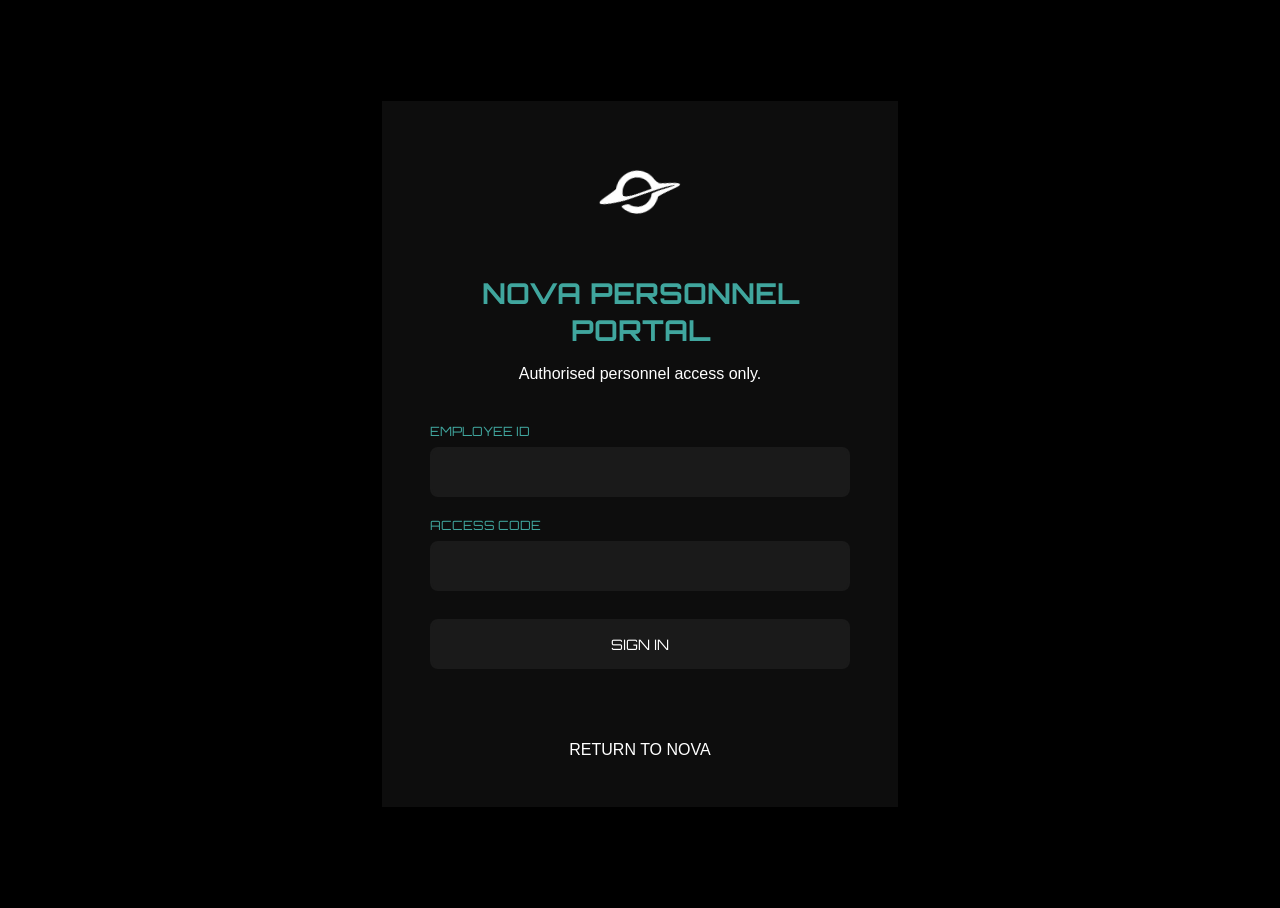
<file: portal.html>
<!DOCTYPE html>
<html lang="en">
    <head>
        <meta name="description" content="NOVA explores new approaches to energy, observation, vacuum science, and advanced technology through innovative research and experimentation.">
        <meta name="keywords" content="NOVA, science, research, technology, energy, vacuum science, particle science, material science">
        <meta name="author" content="NOVA Corporations">
        <meta name="robots" content="index, follow">
        <meta name="language" content="English">
        <meta name="theme-color" content="#0d0d0d">
        <meta name="googlebot" content="index, follow">
        <meta name="referrer" content="strict-origin-when-cross-origin">
        <meta charset="UTF-8">
        <meta name="viewport" content="width=device-width, initial-scale=1.0">

        <meta property="og:type" content="website">
        <meta property="og:title" content="NOVA | Personnel Login">
        <meta property="og:description" content="Exploring new approaches to energy, observation, vacuum science, and advanced technology through innovative research and experimentation.">
        <meta property="og:image" content="https://jfrgplayz.github.io/NOVAcorps/NOVAcorpsLogoWhite.png">
        <meta property="og:url" content="https://jfrgplayz.github.io/NOVAcorps/portal.html">
        <meta property="og:site_name" content="NOVA Corporations">
        <meta property="og:locale" content="en_NZ">

        <link rel="canonical" href="https://jfrgplayz.github.io/NOVAcorps/portal.html">

        <title>NOVA | Personnel Login</title>

        <link rel="apple-touch-icon" sizes="180x180" href="apple-touch-icon.png">
        <link rel="icon" type="image/png" sizes="32x32" href="favicon-32x32.png">
        <link rel="icon" type="image/png" sizes="16x16" href="favicon-16x16.png">
        <link rel="stylesheet" href="portal.css">
        <link rel="preconnect" href="https://fonts.googleapis.com">
        <link rel="preconnect" href="https://fonts.gstatic.com" crossorigin>
        <link href="https://fonts.googleapis.com/css2?family=Orbitron:wght@400..900&display=swap" rel="stylesheet">
    </head>

    <body>

        <main id="portal">

            <section id="login-container">

                <div id="portal-logo">
                    <img src="NOVAcorpsLogoWhite.png" alt="NOVA">
                </div>

                <h1>NOVA PERSONNEL PORTAL</h1>

                <p id="portal-subtitle">
                    Authorised personnel access only.
                </p>

                <form id="login-form">

                    <div class="input-group">
                        <label for="employee-id">EMPLOYEE ID</label>

                        <input
                            type="text"
                            id="employee-id"
                            name="employee-id"
                            autocomplete="off"
                            required
                        >
                    </div>

                    <div class="input-group">
                        <label for="access-code">ACCESS CODE</label>

                        <input
                            type="password"
                            id="access-code"
                            name="access-code"
                            autocomplete="off"
                            required
                        >
                    </div>

                    <button type="submit">
                        SIGN IN
                    </button>

                </form>

                <p id="login-message"></p>

                <a href="index.html" id="return-link">
                    RETURN TO NOVA
                </a>

            </section>

        </main>
        <script src="portal.js"></script>
    </body>
</html>
</file>
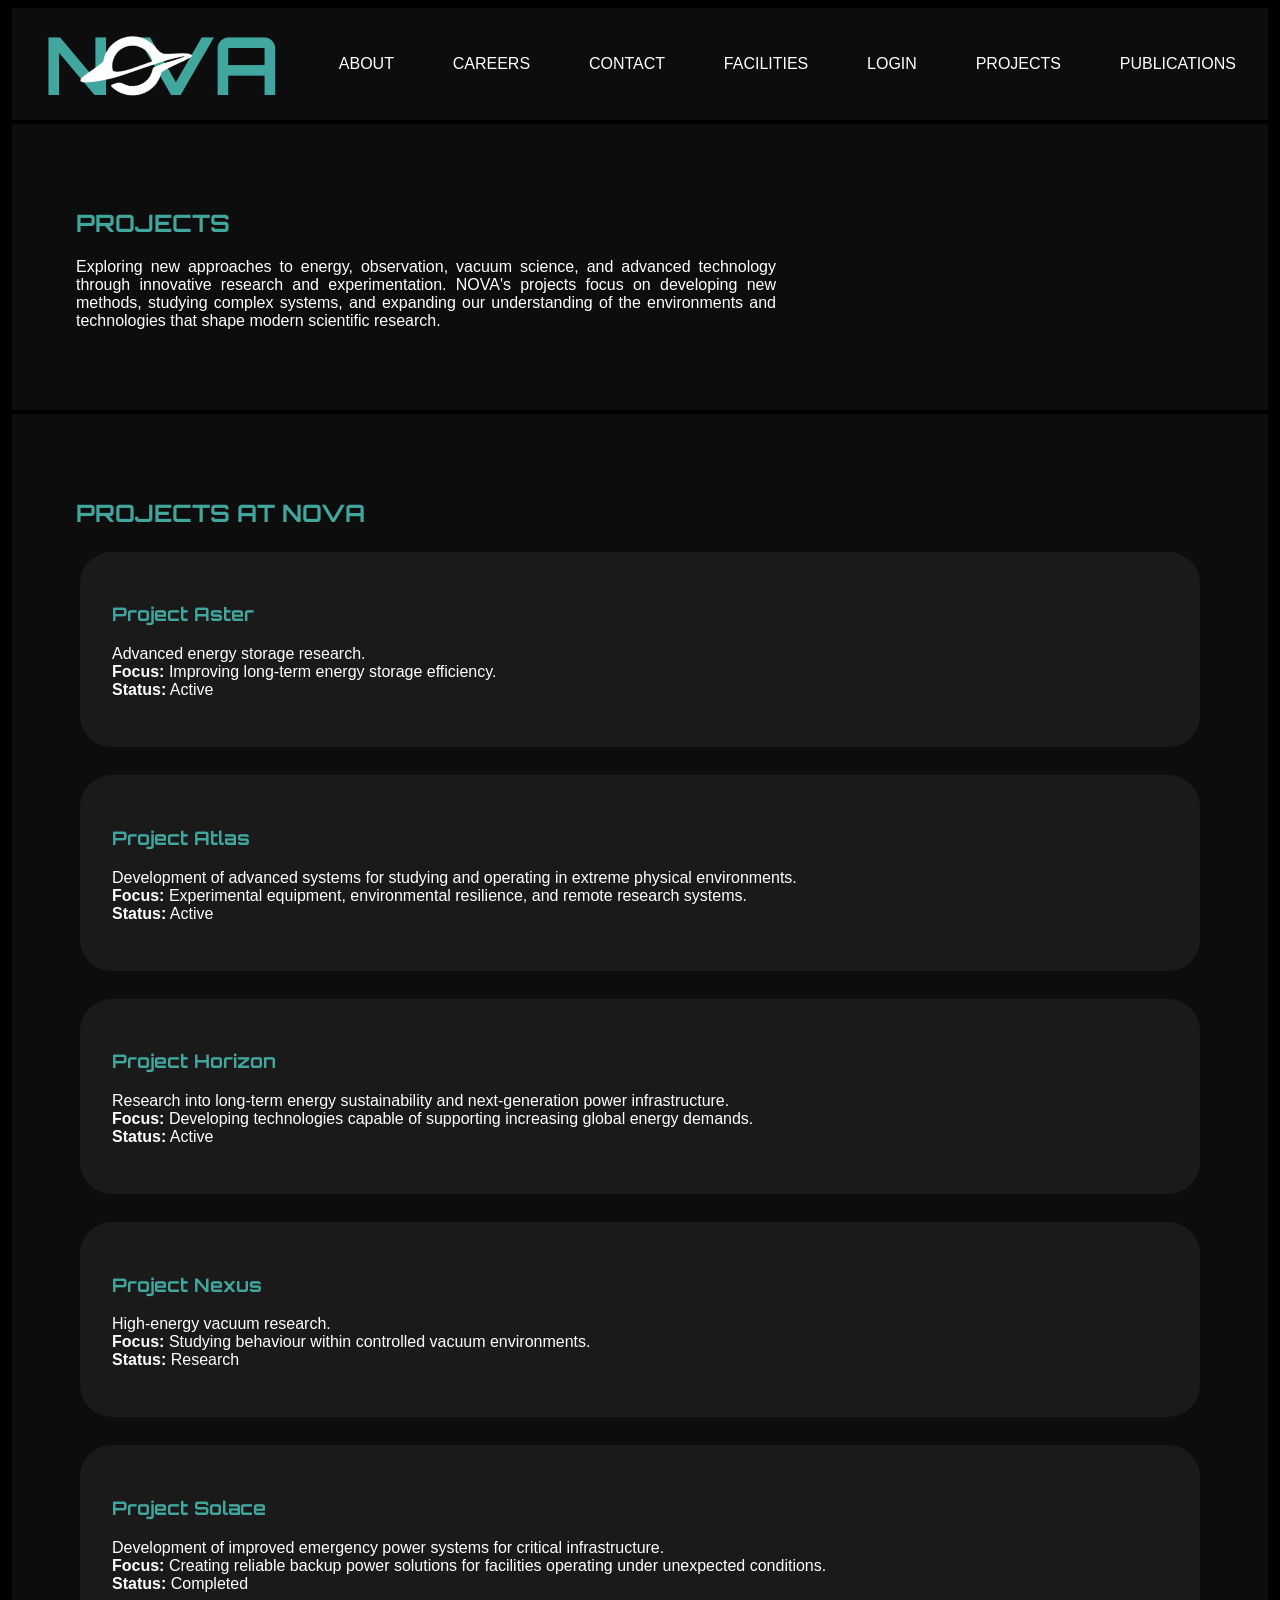
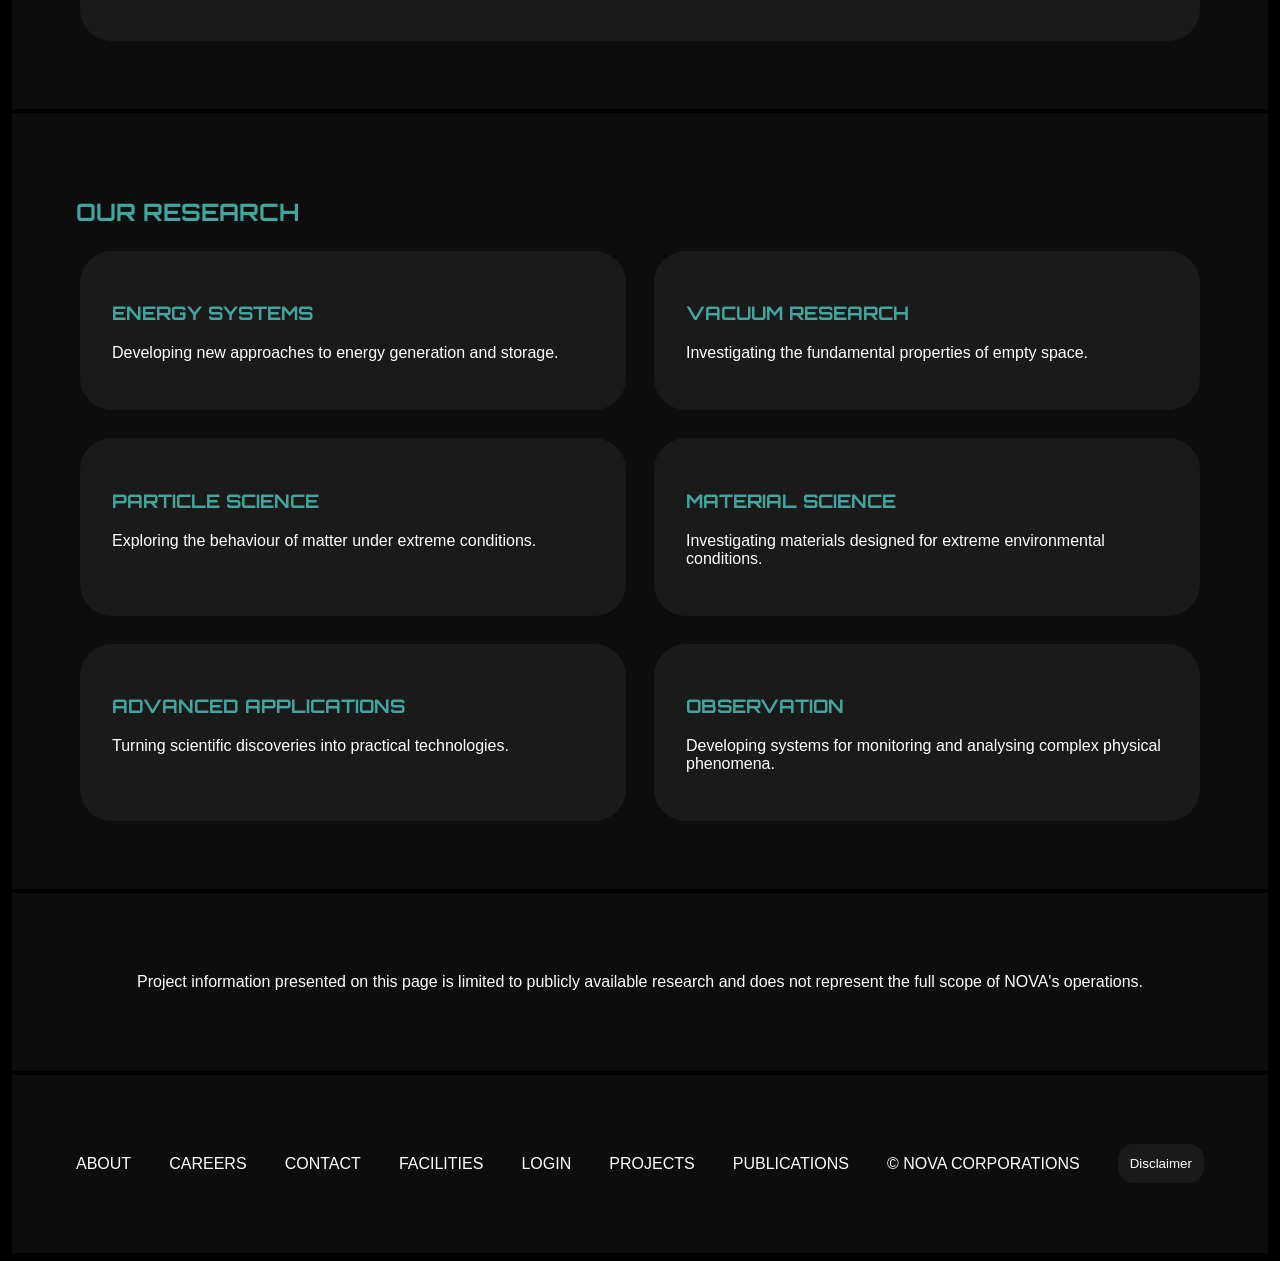
<file: projects.html>
<!DOCTYPE html>
<html lang="en">
    <head>
        <meta name="description" content="NOVA explores new approaches to energy, observation, vacuum science, and advanced technology through innovative research and experimentation.">
        <meta name="keywords" content="NOVA, science, research, technology, energy, vacuum science, particle science, material science">
        <meta name="author" content="NOVA Corporations">
        <meta name="robots" content="index, follow">
        <meta name="language" content="English">
        <meta name="theme-color" content="#0d0d0d">
        <meta name="googlebot" content="index, follow">
        <meta name="referrer" content="strict-origin-when-cross-origin">
        <meta charset="UTF-8">
        <meta name="viewport" content="width=device-width, initial-scale=1.0">
        
        <meta property="og:type" content="website">
        <meta property="og:title" content="NOVA | Projects">
        <meta property="og:description" content="Exploring new approaches to energy, observation, vacuum science, and advanced technology through innovative research and experimentation.">
        <meta property="og:image" content="https://jfrgplayz.github.io/NOVAcorps/NOVAcorpsLogoWhite.png">
        <meta property="og:url" content="https://jfrgplayz.github.io/NOVAcorps/projects.html">
        <meta property="og:site_name" content="NOVA Corporations">
        <meta property="og:locale" content="en_NZ">

        <link rel="canonical" href="https://jfrgplayz.github.io/NOVAcorps/projects.html">
        
        <title>NOVA | Projects</title>

        <link rel="apple-touch-icon" sizes="180x180" href="apple-touch-icon.png">
        <link rel="icon" type="image/png" sizes="32x32" href="favicon-32x32.png">
        <link rel="icon" type="image/png" sizes="16x16" href="favicon-16x16.png">
        <link rel="stylesheet" href="style.css">
        <link rel="preconnect" href="https://fonts.googleapis.com">
        <link rel="preconnect" href="https://fonts.gstatic.com" crossorigin>
        <link href="https://fonts.googleapis.com/css2?family=Orbitron:wght@400..900&display=swap" rel="stylesheet">
    </head>
    <body>
        <header>
            
            <nav id="navbar">
                
                <a href="index.html">
                    <h1 id="nav-title">
                        <span>N</span>
                        <span class="nav-logo-wrap">
                            <img src="NOVAcorpsLogoWhite.png" alt="NOVA logo">
                        </span>
                        <span>VA</span>
                    </h1>
                </a>
                
                <a href="about.html">ABOUT</a>
                <a href="careers.html">CAREERS</a>
                <a href="contact.html">CONTACT</a>
                <a href="facilities.html">FACILITIES</a>
                <a href="portal.html">LOGIN</a>
                <a href="projects.html">PROJECTS</a>
                <a href="publications.html">PUBLICATIONS</a>
                
            </nav>
            
        </header>

        <main>
          <section id="projects-hero">
                <h1>PROJECTS</h1>
                <div style="width: 700px; text-align: justify;">
                    <p>Exploring new approaches to energy, observation, vacuum science, and advanced technology through innovative research and experimentation. NOVA's projects focus on developing new methods, studying complex systems, and expanding our understanding of the environments and technologies that shape modern scientific research.</p>
                </div>
          </section>

            <section class="card-backer" id="featured-projects">
                <h1>PROJECTS AT NOVA</h1>
                <div class="list">
                    <div class="card1">
                        <h3>Project Aster</h3>
                        <p>Advanced energy storage research.<br>
                           <strong>Focus:</strong> Improving long-term energy storage efficiency.<br>
                           <strong>Status:</strong> Active
                        </p>
                    </div>
                    <div class="card2">
                        <h3>Project Atlas</h3>
                        <p>Development of advanced systems for studying and operating in extreme physical environments.<br>
                           <strong>Focus:</strong> Experimental equipment, environmental resilience, and remote research systems.<br>
                           <strong>Status:</strong> Active
                        </p>
                    </div>
                    <div class="card3">
                        <h3>Project Horizon</h3>
                        <p>Research into long-term energy sustainability and next-generation power infrastructure.<br>
                           <strong>Focus:</strong> Developing technologies capable of supporting increasing global energy demands.<br>
                           <strong>Status:</strong> Active
                        </p>
                    </div>
                    <div class="card4">
                        <h3>Project Nexus</h3>
                        <p>High-energy vacuum research.<br>
                           <strong>Focus:</strong> Studying behaviour within controlled vacuum environments.<br>
                           <strong>Status:</strong> Research
                        </p>
                    </div>
                    <div class="card5">
                        <h3>Project Solace</h3>
                        <p>Development of improved emergency power systems for critical infrastructure.<br>
                           <strong>Focus:</strong> Creating reliable backup power solutions for facilities operating under unexpected conditions.<br>
                            <strong>Status:</strong> Completed
                        </p>
                    </div>
                </div>
            </section>

            <section class="card-backer" id="research">
                <h2>OUR RESEARCH</h2>
                <div class="cushioning">
                    <div class="card1">
                        <h3>ENERGY SYSTEMS</h3>
                        <p id="card-tag">Developing new approaches to energy generation and storage.</p>
                    </div>
                    <div class="card2">
                        <h3>VACUUM RESEARCH</h3>
                        <p id="card-tag">Investigating the fundamental properties of empty space.</p>
                    </div>
                    <div class="card3">
                        <h3>PARTICLE SCIENCE</h3>
                        <p id="card-tag">Exploring the behaviour of matter under extreme conditions.</p>
                    </div>
                    <div class="card4">
                        <h3>MATERIAL SCIENCE</h3>
                        <p id="card-tag">Investigating materials designed for extreme environmental conditions.</p>
                    </div>
                    <div class="card5">
                        <h3>ADVANCED APPLICATIONS</h3>
                        <p id="card-tag">Turning scientific discoveries into practical technologies.</p>
                    </div>
                    <div class="card6">
                        <h3>OBSERVATION</h3>
                        <p id="card-tag">Developing systems for monitoring and analysing complex physical phenomena.</p>
                    </div>
                </div>
            </section>

            <section id="public-disclaimer">
                <p>Project information presented on this page is limited to publicly available research and does not represent the full scope of NOVA's operations.</p>
            </section>
        </main>
        
        <footer>
            <a href="about.html">ABOUT</a>
            <a href="careers.html">CAREERS</a>
            <a href="contact.html">CONTACT</a>
            <a href="facilities.html">FACILITIES</a>
            <a href="portal.html">LOGIN</a>
            <a href="projects.html">PROJECTS</a>
            <a href="publications.html">PUBLICATIONS</a>

            <p>&#169; NOVA CORPORATIONS</p>
            <button onclick="alert('This project is an Alternate Reality Game (ARG). All characters, events, locations, organizations, and communication channels depicted are entirely fictional and part of a cooperative storytelling experience. This simulation is for entertainment purposes only and does not reflect real-world events or entities. Participation is voluntary. Please do not trespass, harass real-world individuals, or cause property damage.')">Disclaimer</button>
        </footer>
    </body>
</html>
</file>
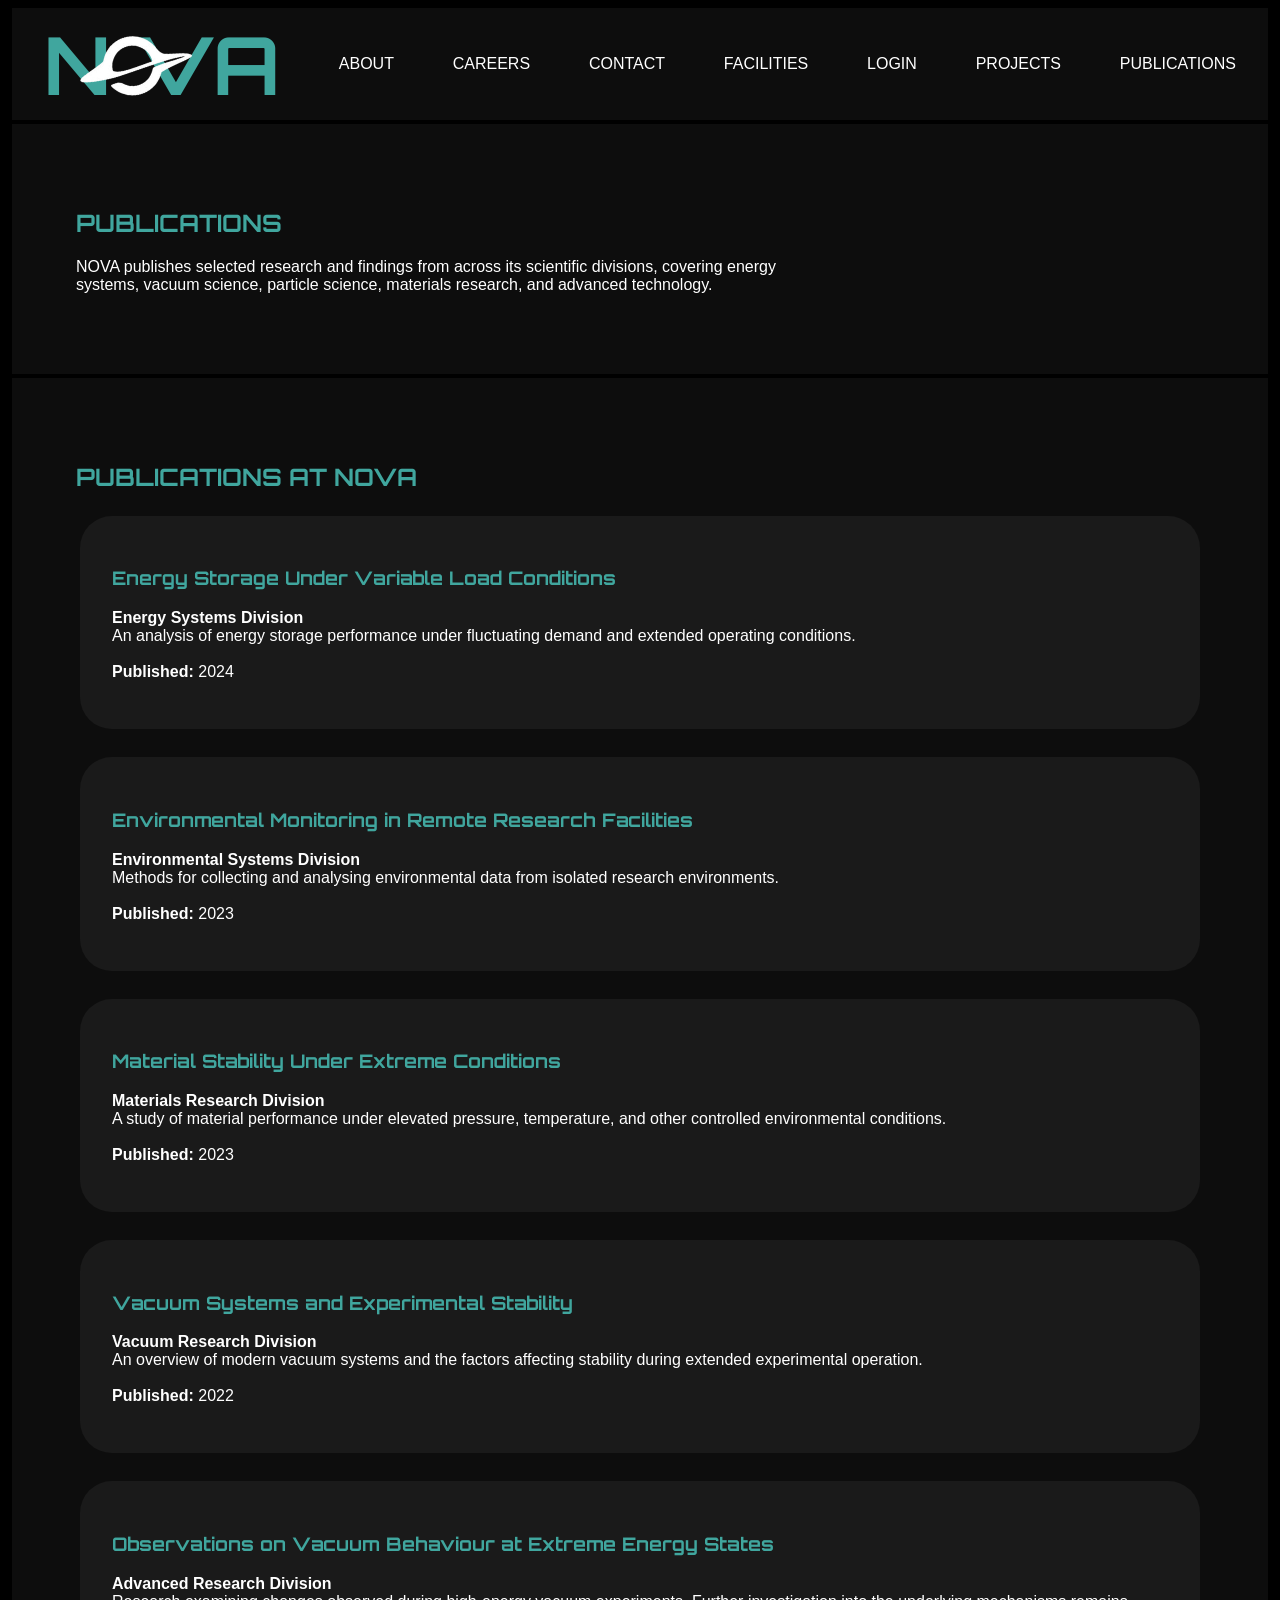
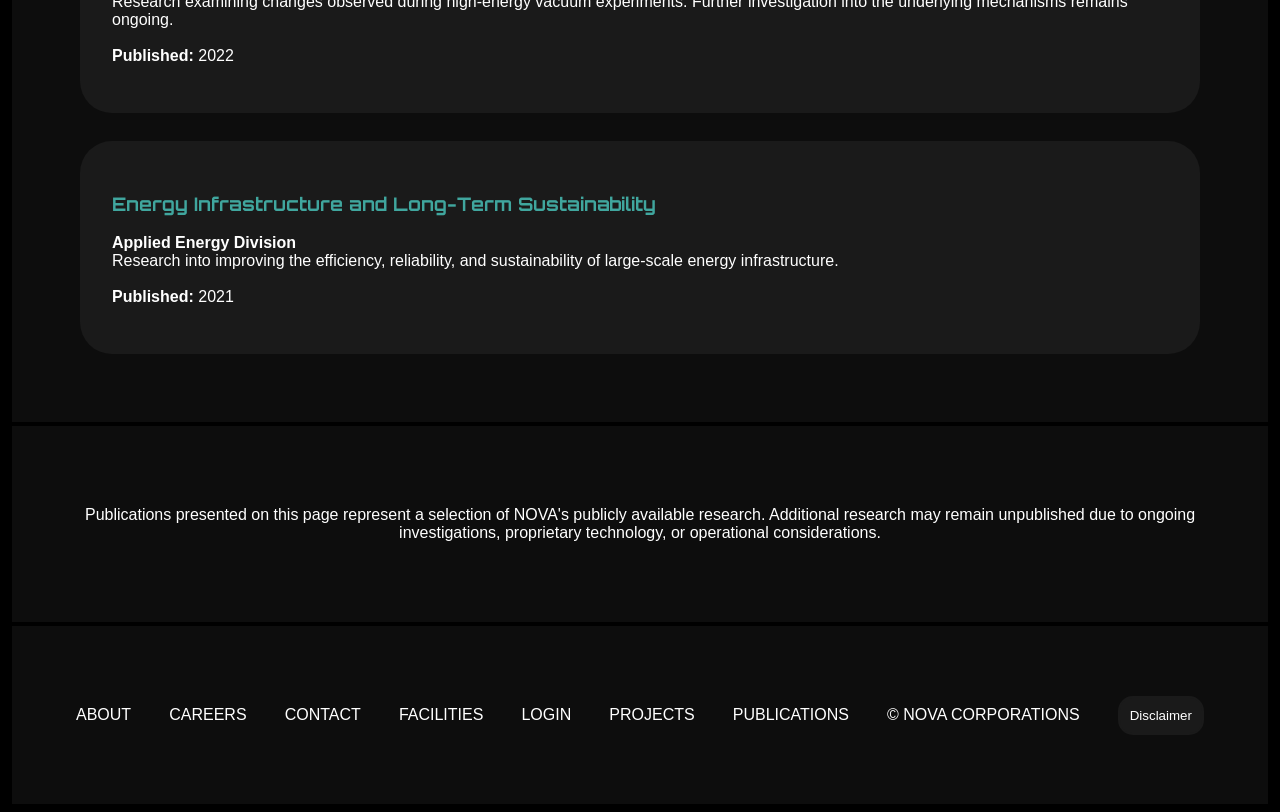
<file: publications.html>
<!DOCTYPE html>
<html lang="en">
    <head>
        <meta name="description" content="Explore publicly available research and publications from NOVA covering energy systems, vacuum science, particle science, materials, and advanced technology.">
        <meta name="keywords" content="NOVA, publications, research, science, energy, vacuum science, particle science, material science, technology">
        <meta name="author" content="NOVA Corporations">
        <meta name="robots" content="index, follow">
        <meta name="language" content="English">
        <meta name="theme-color" content="#0d0d0d">
        <meta name="googlebot" content="index, follow">
        <meta name="referrer" content="strict-origin-when-cross-origin">

        <meta charset="UTF-8">
        <meta name="viewport" content="width=device-width, initial-scale=1.0">

        <meta property="og:type" content="website">
        <meta property="og:title" content="NOVA | Publications">
        <meta property="og:description" content="Explore publicly available research and publications from NOVA covering energy systems, vacuum science, particle science, materials, and advanced technology.">
        <meta property="og:image" content="https://jfrgplayz.github.io/NOVAcorps/NOVAcorpsLogoWhite.png">
        <meta property="og:url" content="https://jfrgplayz.github.io/NOVAcorps/publications.html">
        <meta property="og:site_name" content="NOVA Corporations">
        <meta property="og:locale" content="en_NZ">

        <link rel="canonical" href="https://jfrgplayz.github.io/NOVAcorps/publications.html">

        <title>NOVA | Publications</title>

        <link rel="apple-touch-icon" sizes="180x180" href="apple-touch-icon.png">
        <link rel="icon" type="image/png" sizes="32x32" href="favicon-32x32.png">
        <link rel="icon" type="image/png" sizes="16x16" href="favicon-16x16.png">
        <link rel="stylesheet" href="style.css">

        <link rel="preconnect" href="https://fonts.googleapis.com">
        <link rel="preconnect" href="https://fonts.gstatic.com" crossorigin>
        <link href="https://fonts.googleapis.com/css2?family=Orbitron:wght@400..900&display=swap" rel="stylesheet">
    </head>

    <body>

        <header>
            <nav id="navbar">

                <a href="index.html">
                    <h1 id="nav-title">
                        <span>N</span>
                        <span class="nav-logo-wrap">
                            <img src="NOVAcorpsLogoWhite.png" alt="NOVA logo">
                        </span>
                        <span>VA</span>
                    </h1>
                </a>

                <a href="about.html">ABOUT</a>
                <a href="careers.html">CAREERS</a>
                <a href="contact.html">CONTACT</a>
                <a href="facilities.html">FACILITIES</a>
                <a href="portal.html">LOGIN</a>
                <a href="projects.html">PROJECTS</a>
                <a href="publications.html">PUBLICATIONS</a>

            </nav>
        </header>


        <main>

            <section id="publications-hero">

                <h1>PUBLICATIONS</h1>

                <div style="width: 700px; text-align: justify;">
                    <p>
                        NOVA publishes selected research and findings from across
                        its scientific divisions, covering energy systems, vacuum
                        science, particle science, materials research, and advanced
                        technology.
                    </p>
                </div>

            </section>


            <section class="card-backer" id="featured-publications">

                <h1>PUBLICATIONS AT NOVA</h1>

                <div class="list">

                    <div class="card1">
                        <h3>Energy Storage Under Variable Load Conditions</h3>
                        <p>
                            <strong>Energy Systems Division</strong><br>
                            An analysis of energy storage performance under
                            fluctuating demand and extended operating conditions.
                            <br><br>
                            <strong>Published:</strong> 2024
                        </p>
                    </div>


                    <div class="card2">
                        <h3>Environmental Monitoring in Remote Research Facilities</h3>
                        <p>
                            <strong>Environmental Systems Division</strong><br>
                            Methods for collecting and analysing environmental
                            data from isolated research environments.
                            <br><br>
                            <strong>Published:</strong> 2023
                        </p>
                    </div>


                    <div class="card3">
                        <h3>Material Stability Under Extreme Conditions</h3>
                        <p>
                            <strong>Materials Research Division</strong><br>
                            A study of material performance under elevated
                            pressure, temperature, and other controlled
                            environmental conditions.
                            <br><br>
                            <strong>Published:</strong> 2023
                        </p>
                    </div>


                    <div class="card4">
                        <h3>Vacuum Systems and Experimental Stability</h3>
                        <p>
                            <strong>Vacuum Research Division</strong><br>
                            An overview of modern vacuum systems and the factors
                            affecting stability during extended experimental
                            operation.
                            <br><br>
                            <strong>Published:</strong> 2022
                        </p>
                    </div>


                    <div class="card5">
                        <h3>Observations on Vacuum Behaviour at Extreme Energy States</h3>
                        <p>
                            <strong>Advanced Research Division</strong><br>
                            Research examining changes observed during
                            high-energy vacuum experiments. Further investigation
                            into the underlying mechanisms remains ongoing.
                            <br><br>
                            <strong>Published:</strong> 2022
                        </p>
                    </div>


                    <div class="card6">
                        <h3>Energy Infrastructure and Long-Term Sustainability</h3>
                        <p>
                            <strong>Applied Energy Division</strong><br>
                            Research into improving the efficiency, reliability,
                            and sustainability of large-scale energy infrastructure.
                            <br><br>
                            <strong>Published:</strong> 2021
                        </p>
                    </div>

                </div>

            </section>

            <section id="public-disclaimer">

                <p>
                    Publications presented on this page represent a selection
                    of NOVA's publicly available research. Additional research
                    may remain unpublished due to ongoing investigations,
                    proprietary technology, or operational considerations.
                </p>

            </section>

        </main>

        <footer>

            <a href="about.html">ABOUT</a>
            <a href="careers.html">CAREERS</a>
            <a href="contact.html">CONTACT</a>
            <a href="facilities.html">FACILITIES</a>
            <a href="portal.html">LOGIN</a>
            <a href="projects.html">PROJECTS</a>
            <a href="publications.html">PUBLICATIONS</a>

            <p>&#169; NOVA CORPORATIONS</p>

            <button onclick="alert('This project is an Alternate Reality Game (ARG). All characters, events, locations, organizations, and communication channels depicted are entirely fictional and part of a cooperative storytelling experience. This simulation is for entertainment purposes only and does not reflect real-world events or entities. Participation is voluntary. Please do not trespass, harass real-world individuals, or cause property damage.')">
                Disclaimer
            </button>

        </footer>

    </body>
</html>
</file>
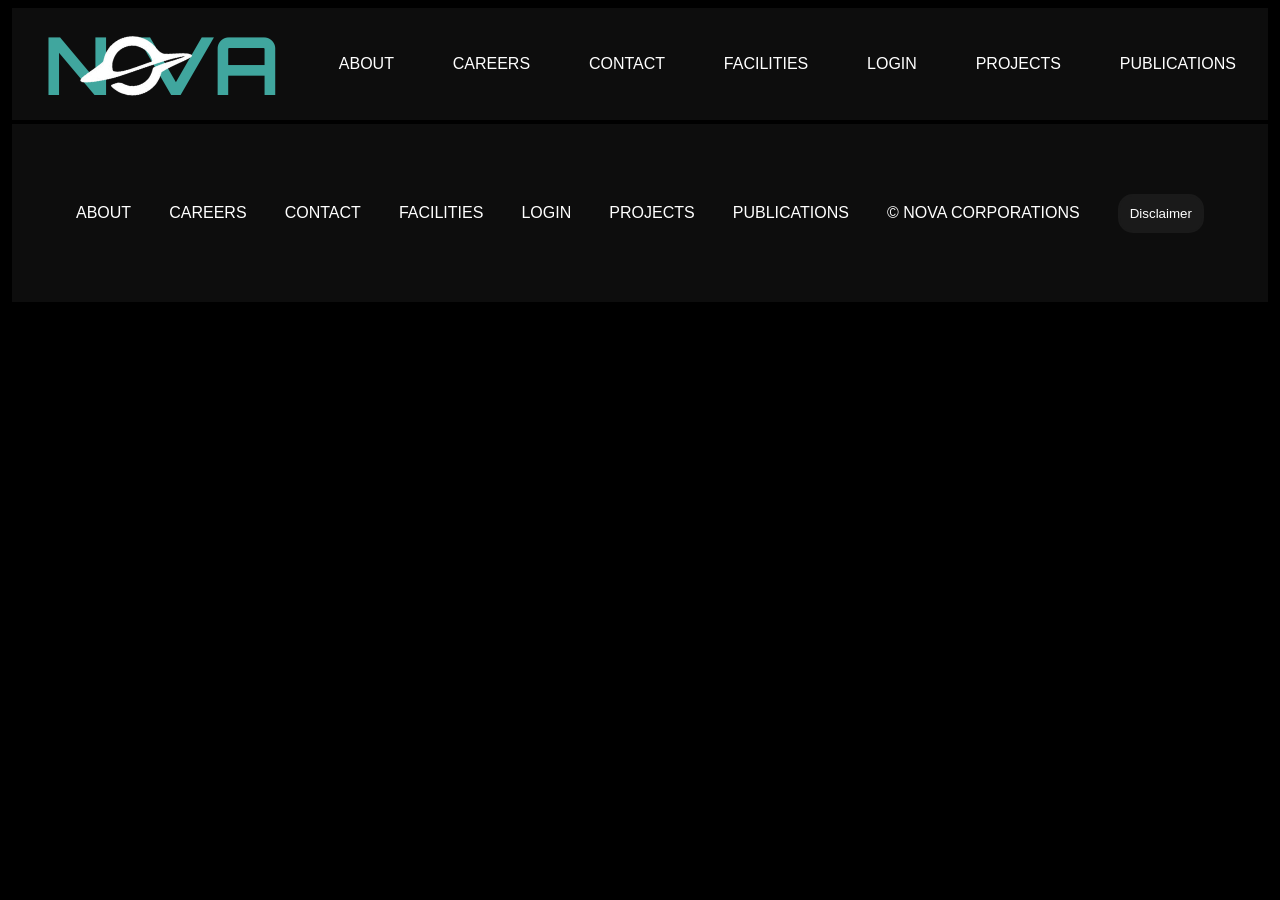
<file: starter-html.html>
<!DOCTYPE html>
<html lang="en">
    <head>
        <meta name="description" content="NOVA explores new approaches to energy, observation, vacuum science, and advanced technology through innovative research and experimentation.">
        <meta name="keywords" content="NOVA, science, research, technology, energy, vacuum science, particle science, material science">
        <meta name="author" content="NOVA Corporations">
        <meta name="robots" content="index, follow">
        <meta name="language" content="English">
        <meta name="theme-color" content="#0d0d0d">
        <meta name="googlebot" content="index, follow">
        <meta name="referrer" content="strict-origin-when-cross-origin">
        <meta charset="UTF-8">
        <meta name="viewport" content="width=device-width, initial-scale=1.0">

        <meta property="og:type" content="website">
        <meta property="og:title" content="NOVA | Projects">
        <meta property="og:description" content="Exploring new approaches to energy, observation, vacuum science, and advanced technology through innovative research and experimentation.">
        <meta property="og:image" content="https://jfrgplayz.github.io/NOVAcorps/NOVAcorpsLogoWhite.png">
        <meta property="og:url" content="https://jfrgplayz.github.io/NOVAcorps/projects.html">
        <meta property="og:site_name" content="NOVA Corporations">
        <meta property="og:locale" content="en_NZ">

        <link rel="canonical" href="https://jfrgplayz.github.io/NOVAcorps/(FILE NAME)">
        
        <title>NOVA | (INSERT) </title>

        <link rel="apple-touch-icon" sizes="180x180" href="apple-touch-icon.png">
        <link rel="icon" type="image/png" sizes="32x32" href="favicon-32x32.png">
        <link rel="icon" type="image/png" sizes="16x16" href="favicon-16x16.png">
        <link rel="stylesheet" href="style.css">
        <link rel="preconnect" href="https://fonts.googleapis.com">
        <link rel="preconnect" href="https://fonts.gstatic.com" crossorigin>
        <link href="https://fonts.googleapis.com/css2?family=Orbitron:wght@400..900&display=swap" rel="stylesheet">
    </head>
    <body>
        <header>
            
            <nav id="navbar">
                
                <a href="index.html">
                    <h1 id="nav-title">
                        <span>N</span>
                        <span class="nav-logo-wrap">
                            <img src="NOVAcorpsLogoWhite.png" alt="NOVA logo">
                        </span>
                        <span>VA</span>
                    </h1>
                </a>
                
                <a href="about.html">ABOUT</a>
                <a href="careers.html">CAREERS</a>
                <a href="contact.html">CONTACT</a>
                <a href="facilities.html">FACILITIES</a>
                <a href="portal.html">LOGIN</a>
                <a href="projects.html">PROJECTS</a>
                <a href="publications.html">PUBLICATIONS</a>
                
            </nav>
            
        </header>

        <! - - CONTENT GOES HERE - - >
        
        <footer>
            <a href="about.html">ABOUT</a>
            <a href="careers.html">CAREERS</a>
            <a href="contact.html">CONTACT</a>
            <a href="facilities.html">FACILITIES</a>
            <a href="portal.html">LOGIN</a>
            <a href="projects.html">PROJECTS</a>
            <a href="publications.html">PUBLICATIONS</a>

            <p>&#169; NOVA CORPORATIONS</p>
            <button onclick="alert('This project is an Alternate Reality Game (ARG). All characters, events, locations, organizations, and communication channels depicted are entirely fictional and part of a cooperative storytelling experience. This simulation is for entertainment purposes only and does not reflect real-world events or entities. Participation is voluntary. Please do not trespass, harass real-world individuals, or cause property damage.')">Disclaimer</button>
        </footer>
    </body>
</html>
</file>
<file: style.css>
body { 
  background-color: #000000; 
} 

#navbar {
  display: flex;
  justify-content: space-between;
  align-items: center;
  padding: 1rem 2rem;
  margin: 4px;
  background-color: #0d0d0d;
}

p {
  font-family: sans-serif;
}

#home-hero, #about-hero, #careers-hero, #contact-hero, #facilities-hero, #projects-hero, #publications-hero {
  color: #FFFFFF;
  background-color: #0d0d0d;
  padding: 64px;
  margin: 4px;
}

h1, h2, h3, h4, h5, h6 {
  color: #40a69e;
  font-family: "Orbitron", sans-serif;
}

#nav-title {
  color: #40a69e;
  background-color: #0d0d0d;
  padding: 0;
  position: relative;
  display: inline-block;
  font-family: "Orbitron", sans-serif;
  font-optical-sizing: auto;
  font-style: normal;
  font-weight: 700;
  font-size: 5rem;
  line-height: 1;
  margin: 0;
}

#hero-title {
  color: #40a69e;
  background-color: #0d0d0d;
  padding: 0;
  position: relative;
  display: inline-block;
  font-family: "Orbitron", sans-serif;
  font-optical-sizing: auto;
  font-style: normal;
  font-weight: 700;
  font-size: 3rem;
  line-height: 1;
  margin: 0;
}

#nav-title .logo-wrap, #hero-title .logo-wrap {
  position: relative;
  display: inline-block;
  width: 0;
  height: 0;
  z-index: 5;
}

#nav-title .nav-logo-wrap img {
  position: absolute;

  /* Sizes the logo */
  width: 125px;
  height: 125px;

  object-fit: contain;

  /* Positions the logo */
  left: 30px;
  top: -18px;

  /* Gives the logo the angled look */
  transform: rotate(10deg);

  z-index: 2;
}

#hero-title .hero-logo-wrap img {
  position: absolute;

  /* Sizes the logo */
  width: 75px;
  height: 75px;

  object-fit: contain;

  /* Positions the logo */
  left: 15px;
  top: -12px;

  /* Gives the logo the angled look */
  transform: rotate(10deg);

  z-index: 2;
}

#subtitle {
  font-family: "Orbitron", sans-serif;
  font-optical-sizing: auto;
  font-style: normal;
}

#history, #mission, #approach, #commitment {
  background-color: #0d0d0d;
  color: #FFFFFF;
  margin: 4px;
  padding: 64px;
}

.card-backer {
  background-color: #0d0d0d;
  color: #FFFFFF;
  margin: 4px;
  padding: 64px;
}

.cushioning {
  display: grid;
  grid-template-columns: repeat(2, minmax(0, 1fr));
  gap: 20px;
}

.list {
  display: grid;
  grid-template-columns: repeat(1, 1fr);
  gap: 20px;
}

@media (max-width: 800px) {
  .cushioning {
    grid-template-columns: 1fr;
  }
}

.card1, .card2, .card3, .card4, .card5, .card6 {
  background-color: #1a1a1a;
  border-radius: 32px;
  color: #FFFFFF;
  margin: 4px;
  padding: 32px;
  width: auto;
  height: auto;
}

.card1-5, .card2-5, .card3-5, .card4-5 {
  display: grid;
  grid-template-columns: repeat(2, 1fr);
  gap: 20px;

  background-color: #1a1a1a;
  border-radius: 32px;
  color: #FFFFFF;
  margin: 4px;
  padding: 32px;
  width: auto;
  height: auto;
}

#why-nova {
  background-color: #0d0d0d;
  margin: 4px;
  padding: 64px;
}

#why-nova p {
  color: #FFFFFF;
}

#openings {
  background-color: #0d0d0d;
  margin: 4px;
  padding: 64px;
}

#openings p {
  color: #FFFFFF;
}

#application {
  background-color: #0d0d0d;
  margin: 4px;
  padding: 64px;
}

#application p {
  color: #FFFFFF;
}

#application form {
    display: flex;
    flex-direction: column;
    gap: 0.75rem;
    max-width: 700px;
    margin: 2rem auto 0;
}

#application label {
    font-family: "Orbitron", sans-serif;
    color: #40a69e;
    margin-top: 1rem;
}

#application input,
#application select,
#application textarea {
    width: 100%;
    box-sizing: border-box;
    background: #111;
    color: white;
    border: 1px solid #333;
    padding: 0.9rem;
    font-family: sans-serif;
    font-size: 1rem;
    outline: none;
}

#application input:focus,
#application select:focus,
#application textarea:focus {
    border-color: #40a69e;
}

#application textarea {
    resize: vertical;
}

#application button {
    margin-top: 1rem;
    padding: 1rem;
    background: #40a69e;
    color: #000;
    border: none;
    font-family: "Orbitron", sans-serif;
    font-weight: bold;
    cursor: pointer;
    transition: 0.2s ease;
}

#application button:hover {
    background: white;
}

#public-disclaimer {
  background-color: #0d0d0d;
  margin: 4px;
  padding: 64px;
}

#public-disclaimer p {
  color: #FFFFFF;
  text-align: center;
}

.contact-label {
  display: block;
  margin-top: 1.5rem;
  font-family: "Orbitron", sans-serif;
  font-size: 0.75rem;
  letter-spacing: 0.1rem;
  color: #40a69e;
}

.contact-link {
  display: inline-block;
  margin-top: 1rem;
  text-decoration: none;
}

#contact-office {
  background-color: #0d0d0d;
  color: #FFFFFF;
  margin: 4px;
  padding: 64px;
}

.contact-office-content {
  background-color: #1a1a1a;
  border-radius: 32px;
  color: #FFFFFF;
  margin: 4px;
  padding: 32px;
  width: auto;
  height: auto;
}

.contact-office-content h2,
.contact-office-content h3 {
  font-family: "Orbitron", sans-serif;
  color: #40a69e;
}

.contact-office-content p {
  max-width: 750px;
  line-height: 1.7;
}

footer {
  display: flex;
  justify-content: space-between;
  align-items: center;
  
  color: #FFFFFF; 
  background-color: #0d0d0d;

  margin: 4px;
  padding: 64px;
}

footer button {
  color: #FFFFFF;
  border: 2px solid #1a1a1a;
  border-radius: 15px;
  padding: 10px;
  background-color: #1a1a1a;
  font-family: sans-serif;
}

a:link { 
  color: #FFFFFF; 
  font-family: sans-serif;
  text-decoration: none; 
} 

a:visited { 
  color: #E0F3FF;  
  font-family: sans-serif;
  text-decoration: none; 
} 

a:hover { 
  color: #90D5FF;  
  font-family: sans-serif;
  text-decoration: none; 
} 

a:active { 
  color: #D5FFFF;  
  font-family: sans-serif;
  text-decoration: none; 
}
</file>
<file: portal.css>
body {
  background-color: #000000;
  margin: 0;
  font-family: sans-serif;
}

/* Main portal area */

#portal {
  min-height: 100vh;
  display: flex;
  justify-content: center;
  align-items: center;
}

/* Login container */

#login-container {
  width: 420px;
  background-color: #0d0d0d;
  color: #FFFFFF;
  padding: 48px;
  margin: 4px;
}

/* NOVA logo */

#portal-logo {
  text-align: center;
  margin-bottom: 32px;
}

#portal-logo img {
  width: 90px;
  height: 90px;
  object-fit: contain;
  transform: rotate(10deg);
}

/* Headings */

h1, h2, h3, h4, h5, h6 {
  color: #40a69e;
  font-family: "Orbitron", sans-serif;
}

#login-container h1 {
  text-align: center;
  font-size: 1.8rem;
  line-height: 1.3;
  margin: 0 0 12px 0;
}

/* Subtitle */

#portal-subtitle {
  color: #FFFFFF;
  font-family: sans-serif;
  text-align: center;
  margin-bottom: 40px;
}

/* Form */

#login-form {
  display: flex;
  flex-direction: column;
  gap: 20px;
}

/* Input groups */

.input-group {
  display: flex;
  flex-direction: column;
  gap: 8px;
}

.input-group label {
  color: #40a69e;
  font-family: "Orbitron", sans-serif;
  font-size: 0.8rem;
}

/* Inputs */

.input-group input {
  box-sizing: border-box;
  width: 100%;
  padding: 14px;

  color: #FFFFFF;
  background-color: #1a1a1a;

  border: 2px solid #1a1a1a;
  border-radius: 8px;

  font-family: sans-serif;
  font-size: 1rem;

  outline: none;
}

.input-group input:focus {
  border-color: #40a69e;
}

/* Sign in button */

#login-form button {
  color: #FFFFFF;
  background-color: #1a1a1a;

  border: 2px solid #1a1a1a;
  border-radius: 8px;

  padding: 14px;
  margin-top: 8px;

  font-family: "Orbitron", sans-serif;
  font-size: 0.9rem;

  cursor: pointer;
}

#login-form button:hover {
  border-color: #40a69e;
  color: #40a69e;
}

/* Login message */

#login-message {
  color: #FFFFFF;
  font-family: sans-serif;
  text-align: center;
  min-height: 20px;
  margin-top: 20px;
}

/* Return link */

#return-link {
  display: block;
  text-align: center;
  margin-top: 32px;

  color: #FFFFFF;
  font-family: sans-serif;
  text-decoration: none;
}

#return-link:visited {
  color: #E0F3FF;
}

#return-link:hover {
  color: #90D5FF;
}

#return-link:active {
  color: #D5FFFF;
}

/* Mobile */

@media (max-width: 600px) {

  #login-container {
    width: auto;
    margin: 20px;
    padding: 32px;
  }

}

/* Personnel Portal */

#personnel-header {
  display: flex;
  justify-content: space-between;
  align-items: center;

  background-color: #0d0d0d;
  color: #FFFFFF;

  margin: 4px;
  padding: 24px 40px;
}

.personnel-brand {
  display: flex;
  align-items: center;
  gap: 20px;
}

.personnel-brand img {
  width: 55px;
  height: 55px;
  object-fit: contain;
  transform: rotate(10deg);
}

.personnel-brand h1 {
  margin: 0;
  font-size: 1.5rem;
}

.personnel-info {
  text-align: right;
}

.personnel-info p {
  margin: 4px 0;
  font-family: "Orbitron", sans-serif;
  font-size: 0.75rem;
  color: #FFFFFF;
}

main {
  color: #FFFFFF;
  margin: 4px;
}

#welcome {
  background-color: #0d0d0d;
  padding: 48px;
  margin-bottom: 4px;
}

#welcome h2 {
  margin-top: 0;
}

#welcome p {
  max-width: 700px;
  line-height: 1.6;
}

.portal-section {
  background-color: #0d0d0d;
  padding: 48px;
  margin-bottom: 4px;
}

.portal-section h2 {
  margin-top: 0;
  margin-bottom: 30px;
}

.resource-grid {
  display: grid;
  grid-template-columns: repeat(2, 1fr);
  gap: 20px;
}

.resource-card {
  display: block;

  background-color: #1a1a1a;
  color: #FFFFFF;

  padding: 28px;
  min-height: 120px;

  border-radius: 20px;

  text-decoration: none;
  box-sizing: border-box;
}

.resource-card:hover {
  outline: 2px solid #40a69e;
}

.resource-card h3 {
  margin-top: 0;
}

.resource-card p {
  line-height: 1.5;
}

.restricted {
  opacity: 0.55;
  cursor: not-allowed;
}

.restricted:hover {
  outline: none;
}

.restricted span {
  color: #40a69e;
  font-family: "Orbitron", sans-serif;
  font-size: 0.7rem;
}

#personnel-footer {
  display: flex;
  justify-content: space-between;
  align-items: center;

  background-color: #0d0d0d;
  color: #FFFFFF;

  margin: 4px;
  padding: 32px 40px;
}

#personnel-footer p {
  margin: 0;
}

#personnel-footer a {
  color: #FFFFFF;
  text-decoration: none;
}

#personnel-footer a:hover {
  color: #40a69e;
}


/* Mobile */

@media (max-width: 700px) {

  #personnel-header {
    flex-direction: column;
    align-items: flex-start;
    gap: 20px;
  }

  #personnel-info {
    text-align: left;
  }

  .resource-grid {
    grid-template-columns: 1fr;
  }

  .portal-section,
  #welcome {
    padding: 30px;
  }

}
</file>
